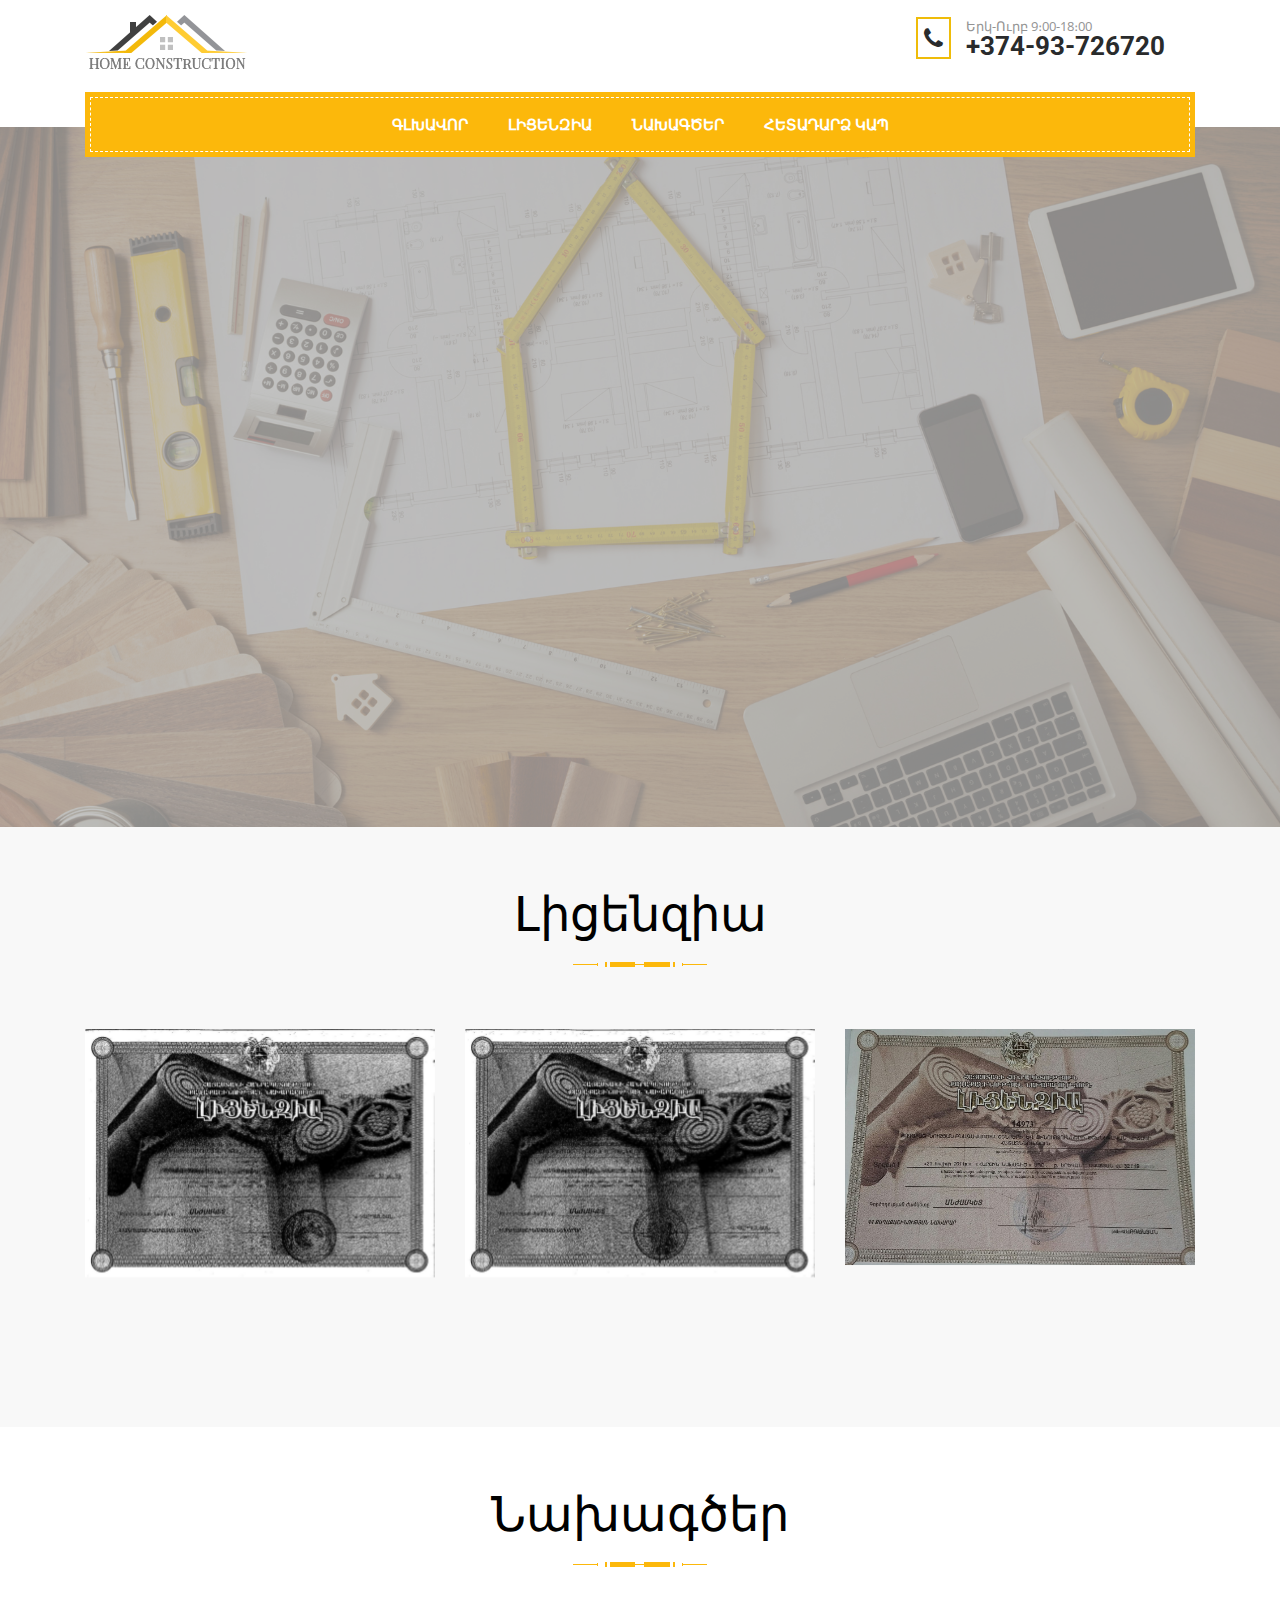
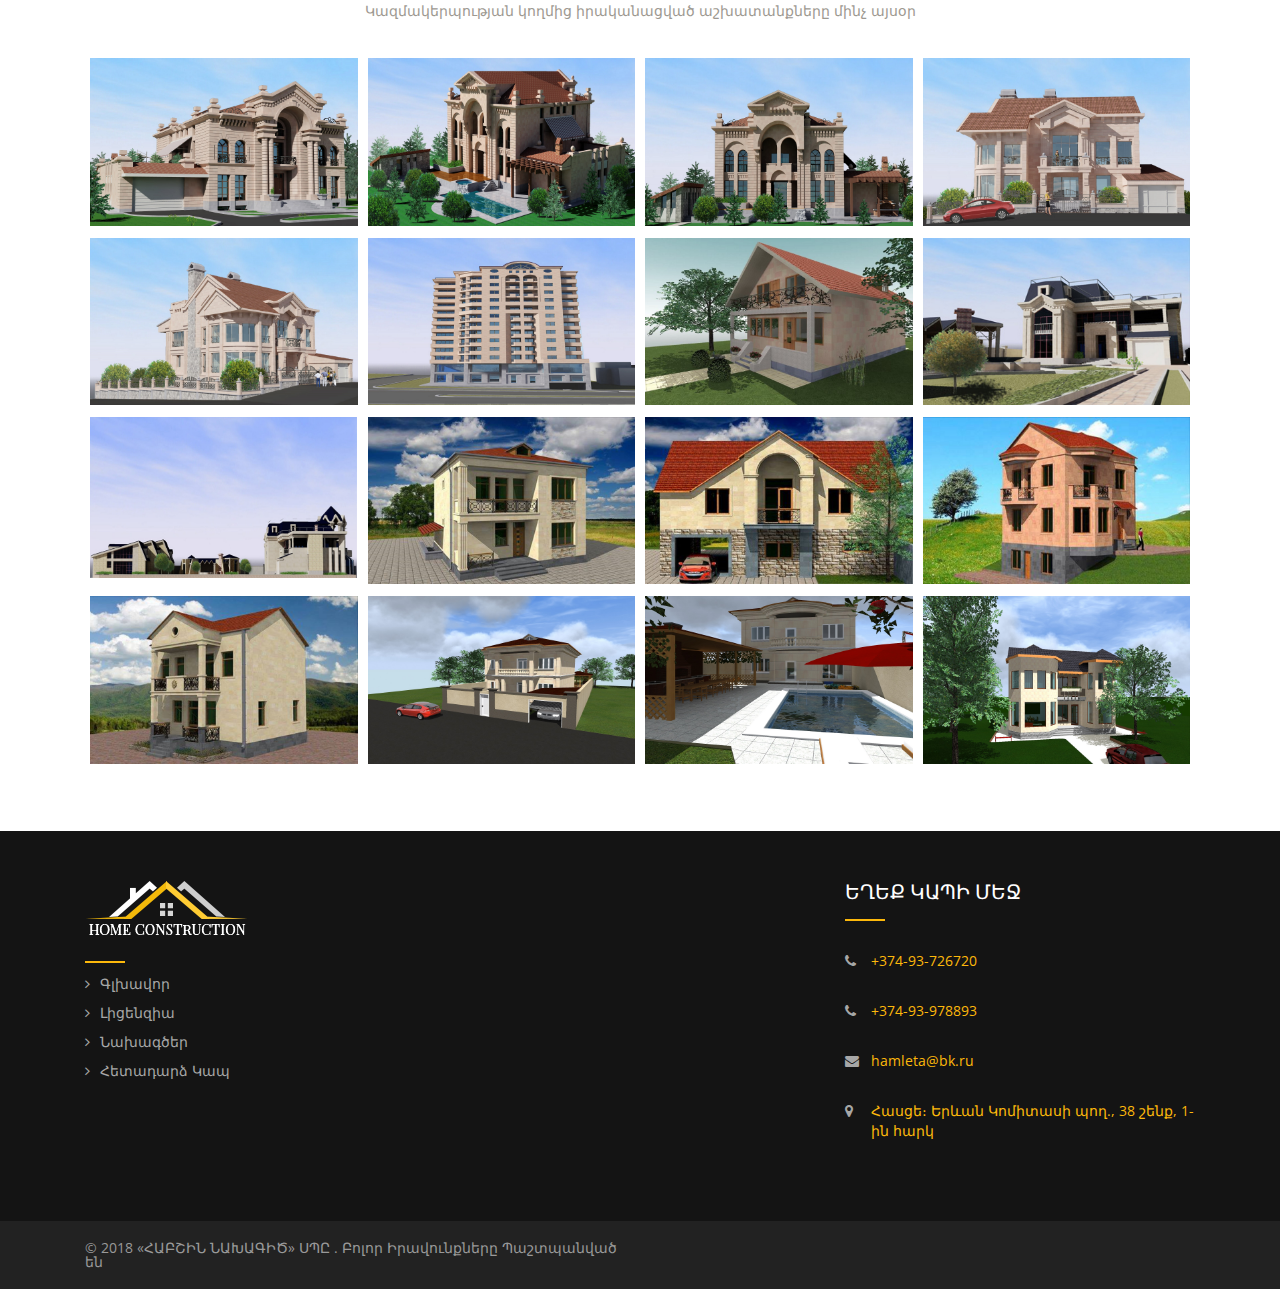
<file: index.html>
<!doctype html>
<html>
<head>
<meta charset="utf-8">
<meta name="viewport" content="width=device-width, initial-scale=1, shrink-to-fit=no">
<title>Home Construction - Responsive HTML Template</title>

<!--Bootstrap-->
<link rel="stylesheet" href="css/bootstrap.min.css">

<!--Awesome Fonts Icons-->
<link rel="stylesheet" href="css/font-awesome.min.css">

<!-- Magnific-popup css -->
<link rel="stylesheet" href="css/magnific-popup.css">

<!-- Rev Slider css -->
<link rel="stylesheet" href="js/revolution-slider/css/settings.css">

<!-- Owl carousel css -->
<link rel="stylesheet" href="css/owl.carousel.css">
<link rel="stylesheet" href="css/owl.theme.css">

<!--Custom Style-->
<link rel="stylesheet" href="css/style.css">
</head>

<body>
<!--Header Start-->
<header>
  <div class="logowraper">
    <div class="container">
      <div class="row">
        <div class="col-md-3"><a href="index.html" class="logo"><img src="images/logo-dark.png" alt="Construction" /></a></div>
        <div class="col-md-9">
          <div class="topcall"> <span>Երկ-Ուրբ 9։00-18։00</span> <strong>+374-93-726720</strong> </div>
        </div>
      </div>
    </div>
  </div>
  
  <!--Nav-->
  <div class="container">
    <nav class="navbar navbar-toggleable-md navbar-light">
      <button class="navbar-toggler" type="button" data-toggle="collapse" data-target="#navbarSupportedContent" aria-controls="navbarSupportedContent" aria-expanded="false" aria-label="Toggle navigation"> <span class="navbar-toggler-icon"></span> </button>
      <div class="collapse navbar-collapse" id="navbarSupportedContent">
        <ul class="navbar-nav mr-auto" style="margin: auto;">
          <li class="nav-item"><a class="nav-link" href="Index.html">Գլխավոր</a></li>
          <li class="nav-item"><a class="nav-link" href="#licenzia">Լիցենզիա</a></li>
          <li class="nav-item"><a class="nav-link" href="#work">Նախագծեր</a></li>
<!--          <li class="nav-item "><a class="nav-link" href="carayutyunner.html">Ծառայություններ</a></li>-->
          <li class="nav-item"><a class="nav-link" href="contact-us.html">Հետադարձ Կապ</a></li>
        </ul>
      </div>
    </nav>
  </div>
</header>
<!--Header End--> 

<!-- Revolution slider start -->
<div class="tp-banner-container" id="slider">
  <div class="tp-banner">
    <ul>
      <li data-slotamount="7" data-transition="fade" data-masterspeed="1000" data-saveperformance="on"> <img alt="" src="images/slider/dummy.png" data-lazyload="images/slider/banner2.jpg">
        <div class="caption lfb large-title tp-resizeme slidertext1" data-x="center" data-y="230" data-speed="600" data-start="1600">ՀԱԲՇԻՆ ՆԱԽԱԳԻԾ</div>
        <br>
        <div class="caption lfb large-title tp-resizeme sliderpara" data-x="center" data-y="300" data-speed="600" data-start="2200">սահմանափակ պատասխանատվությամբ ընկերություն (ՍՊԸ)</div>
        <div class="caption lfb large-title tp-resizeme sliderbtn" data-x="center" data-y="370" data-speed="600" data-start="2800"><a href="#licenzia" class="btn">Շարունակել</a></div>
      </li>
      <li data-slotamount="7" data-transition="fade" data-masterspeed="1000" data-saveperformance="on"> <img alt="" src="images/slider/dummy.png" data-lazyload="images/slider/banner.jpg">
        <div class="caption lfb large-title tp-resizeme slidertext1" data-x="center" data-y="230" data-speed="600" data-start="1000">ՀԱԲՇԻՆ ՆԱԽԱԳԻԾ</div>
        <br>
        <div class="caption lfb large-title tp-resizeme sliderpara" data-x="center" data-y="300" data-speed="600" data-start="1600">սահմանափակ պատասխանատվությամբ ընկերություն (ՍՊԸ)</div>
        <div class="caption lfb large-title tp-resizeme sliderbtn" data-x="center" data-y="350" data-speed="600" data-start="2200"><a href="#licenzia" class="btn">Շարունակել</a></div>
      </li>
    </ul>
  </div>
</div>
<!-- Revolution slider end --> 



<!--Services-->
<section class="section greybg" style="min-height: 600px;" id="licenzia">
  <div class="container">
    <div class="titleTop">
      <h3>Լիցենզիա</h3>
      <div class="seprate"><img src="images/seprator.png" alt="Home Build" /></div>
    </div>
    <ul class="row servicesgrid">
      <li class="col-lg-4 col-sm-12">
        <div class="flip-container" ontouchstart="this.classList.toggle('hover');">
          <div class="flipper">
            <div class="front"> <span class="imgbox"><img src="images/licenzia/1/1.jpg" alt="" /></span> </div>
            <div class="back"> <a href="#." class="viewlink licenzia1"><i class="fa fa-link" aria-hidden="true"></i></a>
              <div class="inner">
                <div class="back-title">Քաղաքաշինական փաստաթղթերի մշակում և փորձաքննություն</div>
                <hr><a href="#">
                <i class="fa fa-search-plus fa-lg licenzia1" style="font-size: 200%; color: #fcb80b"></i>
                </a>
              </div>
            </div>
          </div>
        </div>
      </li>
      <li class="col-lg-4 col-sm-12">
        <div class="flip-container" ontouchstart="this.classList.toggle('hover');">
          <div class="flipper">
            <div class="front"> <span class="imgbox"><img src="images/licenzia/2/1.jpg" alt="" /></span> </div>
            <div class="back"> <a href="#." class="viewlink licenzia2"><i class="fa fa-link" aria-hidden="true"></i></a>
              <div class="inner">
                <div class="back-title">Շինարարության որակի տեխնիկական հսկողություն</div>
                <hr><a href="#">
                <i class="fa fa-search-plus fa-lg licenzia2" style="font-size: 200%; color: #fcb80b"></i>
                </a>
              </div>
            </div>
          </div>
        </div>
      </li>
      <li class="col-lg-4 col-sm-12">
        <div class="flip-container" ontouchstart="this.classList.toggle('hover');">
          <div class="flipper">
            <div class="front"> <span class="imgbox"><img src="images/licenzia/3/1.jpg" alt="" /></span> </div>
            <div class="back"> <a href="#." class="viewlink licenzia3"><i class="fa fa-link" aria-hidden="true"></i></a>
              <div class="inner">
                <div class="back-title">Շենքերի և շինությունների տեխնիկական վիճակի հետազննություն</div>
                <hr><a href="#">
                <i class="fa fa-search-plus fa-lg licenzia3" style="font-size: 200%; color: #fcb80b" id="licenzia3"></i>
                </a>
              </div>
            </div>
          </div>
        </div>
      </li>
    </ul>
  </div>
</section>

<!--Why Choose-->
<!--<section class="section whychoose">-->
<!--  <div class="container">-->
<!--    <div class="titleTop">-->
<!--      <h3>Ինչու Համագործակցել մեզ հետ</h3>-->
<!--      <div class="seprate"><img src="images/seprator.png" alt="Home Build" /></div>-->
<!--    </div>-->
<!--    <ul class="row chooselist">-->
<!--      <li class="col-lg-4 col-sm-6">-->
<!--        <div class="thumb-icon"><i class="fa fa-building" aria-hidden="true"></i></div>-->
<!--        <h3>Safety</h3>-->
<!--        <p>Praesent tempus at neque non hendrerit. In euismod vestibulum sodales. Fusce feugiat dapibus facilisis. Sed interdum mauris sed vulputate.</p>-->
<!--      </li>-->
<!--      <li class="col-lg-4 col-sm-6">-->
<!--        <div class="thumb-icon"><i class="fa fa-briefcase" aria-hidden="true"></i></div>-->
<!--        <h3>Experience</h3>-->
<!--        <p>Praesent tempus at neque non hendrerit. In euismod vestibulum sodales. Fusce feugiat dapibus facilisis. Sed interdum mauris sed vulputate.</p>-->
<!--      </li>-->
<!--      <li class="col-lg-4 col-sm-6">-->
<!--        <div class="thumb-icon"><i class="fa fa-cogs" aria-hidden="true"></i></div>-->
<!--        <h3>Perfessional</h3>-->
<!--        <p>Praesent tempus at neque non hendrerit. In euismod vestibulum sodales. Fusce feugiat dapibus facilisis. Sed interdum mauris sed vulputate.</p>-->
<!--      </li>-->
<!--      <li class="col-lg-4 col-sm-6">-->
<!--        <div class="thumb-icon"><i class="fa fa-users" aria-hidden="true"></i></div>-->
<!--        <h3>Qualified Staff</h3>-->
<!--        <p>Praesent tempus at neque non hendrerit. In euismod vestibulum sodales. Fusce feugiat dapibus facilisis. Sed interdum mauris sed vulputate.</p>-->
<!--      </li>-->
<!--      <li class="col-lg-4 col-sm-6">-->
<!--        <div class="thumb-icon"><i class="fa fa-home" aria-hidden="true"></i></div>-->
<!--        <h3>Quality Work</h3>-->
<!--        <p>Praesent tempus at neque non hendrerit. In euismod vestibulum sodales. Fusce feugiat dapibus facilisis. Sed interdum mauris sed vulputate.</p>-->
<!--      </li>-->
<!--      <li class="col-lg-4 col-sm-6">-->
<!--        <div class="thumb-icon"><i class="fa fa-paper-plane" aria-hidden="true"></i></div>-->
<!--        <h3>Delivery</h3>-->
<!--        <p>Praesent tempus at neque non hendrerit. In euismod vestibulum sodales. Fusce feugiat dapibus facilisis. Sed interdum mauris sed vulputate.</p>-->
<!--      </li>-->
<!--    </ul>-->
<!--  </div>-->
<!--</section>-->

<!-- Gallery Section -->
<section id="work" class="section">
  <div class="container"> 
    <!-- SECTION TITLE -->
    <div class="titleTop">
      <h3>Նախագծեր</h3>
      <div class="titleTop"><img src="images/seprator.png" alt="Home Build" /></div>
      <p>Կազմակերպության կողմից իրականացված աշխատանքները մինչ այսօր</p>
    </div>
    <ul class="portfolio-grid row">
      <li class="col-md-3 col-sm-6"> <a href="images/models/1.jpg" class="image-popup"> 
        <!-- Gallery Thumb -->
        <div>
          <div>
            <div class="front"> <span class="imgbox"><img src="images/models/resized/1.jpg" class="img-responsive" alt="Work"></span> </div>
          </div>
        </div>
        </a> </li>
      <li class="col-md-3 col-sm-6"> <a href="images/models/2.jpg" class="image-popup"> 
        <!-- Gallery Thumb -->
        <div>
          <div>
            <div class="front"> <span class="imgbox"><img src="images/models/resized/2.jpg" class="img-responsive" alt="Work"></span> </div>
          </div>
        </div>
        </a> </li>
      <li class="col-md-3 col-sm-6"> <a href="images/models/3.jpg" class="image-popup"> 
        <!-- Gallery Thumb -->
        <div>
          <div>
            <div class="front"> <span class="imgbox"><img src="images/models/resized/3.jpg" class="img-responsive" alt="Work"></span> </div>
          </div>
        </div>
        </a> </li>
      <li class="col-md-3 col-sm-6"> <a href="images/models/4.jpg" class="image-popup"> 
        <!-- Gallery Thumb -->
        <div>
          <div>
            <div class="front"> <span class="imgbox"><img src="images/models/resized/4.jpg" class="img-responsive" alt="Work"></span> </div>
          </div>
        </div>
        </a> </li>
      <li class="col-md-3 col-sm-6"> <a href="images/models/5.jpg" class="image-popup"> 
        <!-- Gallery Thumb -->
        <div>
          <div>
            <div class="front"> <span class="imgbox"><img src="images/models/resized/5.jpg" class="img-responsive" alt="Work"></span> </div>
          </div>
        </div>
        </a> </li>
      <li class="col-md-3 col-sm-6"> <a href="images/models/6.jpg" class="image-popup"> 
        <!-- Gallery Thumb -->
        <div>
          <div>
            <div class="front"> <span class="imgbox"><img src="images/models/resized/6.jpg" class="img-responsive" alt="Work"></span> </div>
          </div>
        </div>
        </a> </li>
      <li class="col-md-3 col-sm-6"> <a href="images/models/7.jpg" class="image-popup"> 
        <!-- Gallery Thumb -->
        <div>
          <div>
            <div class="front"> <span class="imgbox"><img src="images/models/resized/7.jpg" class="img-responsive" alt="Work"></span> </div>
          </div>
        </div>
        </a> </li>
      <li class="col-md-3 col-sm-6"> <a href="images/models/8.jpg" class="image-popup"> 
        <!-- Gallery Thumb -->
        <div>
          <div>
            <div class="front"> <span class="imgbox"><img src="images/models/resized/8.jpg" class="img-responsive" alt="Work"></span> </div>
          </div>
        </div>
        </a> </li>
        <li class="col-md-3 col-sm-6"> <a href="images/models/9.jpg" class="image-popup"> 
        <!-- Gallery Thumb -->
        <div>
          <div>
            <div class="front"> <span class="imgbox"><img src="images/models/resized/9.jpg" class="img-responsive" alt="Work"></span> </div>
          </div>
        </div>
        </a> </li>
        <li class="col-md-3 col-sm-6"> <a href="images/models/10.jpg" class="image-popup"> 
        <!-- Gallery Thumb -->
        <div>
          <div>
            <div class="front"> <span class="imgbox"><img src="images/models/resized/10.jpg" class="img-responsive" alt="Work"></span> </div>
          </div>
        </div>
        </a> </li>
        <li class="col-md-3 col-sm-6"> <a href="images/models/11.jpg" class="image-popup"> 
        <!-- Gallery Thumb -->
        <div>
          <div>
            <div class="front"> <span class="imgbox"><img src="images/models/resized/11.jpg" class="img-responsive" alt="Work"></span> </div>
          </div>
        </div>
        </a> </li>
        <li class="col-md-3 col-sm-6"> <a href="images/models/12.jpg" class="image-popup"> 
        <!-- Gallery Thumb -->
        <div>
          <div>
            <div class="front"> <span class="imgbox"><img src="images/models/resized/12.jpg" class="img-responsive" alt="Work"></span> </div>
          </div>
        </div>
        </a> </li>
        <li class="col-md-3 col-sm-6"> <a href="images/models/13.jpg" class="image-popup"> 
        <!-- Gallery Thumb -->
        <div>
          <div>
            <div class="front"> <span class="imgbox"><img src="images/models/resized/13.jpg" class="img-responsive" alt="Work"></span> </div>
          </div>
        </div>
        </a> </li>
        <li class="col-md-3 col-sm-6"> <a href="images/models/14.jpg" class="image-popup"> 
        <!-- Gallery Thumb -->
        <div>
          <div>
            <div class="front"> <span class="imgbox"><img src="images/models/resized/14.jpg" class="img-responsive" alt="Work"></span> </div>
          </div>
        </div>
        </a> </li>
        <li class="col-md-3 col-sm-6"> <a href="images/models/15.jpg" class="image-popup"> 
        <!-- Gallery Thumb -->
        <div>
          <div>
            <div class="front"> <span class="imgbox"><img src="images/models/resized/15.jpg" class="img-responsive" alt="Work"></span> </div>
          </div>
        </div>
        </a> </li>
        <li class="col-md-3 col-sm-6"> <a href="images/models/16.jpg" class="image-popup"> 
        <!-- Gallery Thumb -->
        <div>
          <div>
            <div class="front"> <span class="imgbox"><img src="images/models/resized/16.jpg" class="img-responsive" alt="Work"></span> </div>
          </div>
        </div>
        </a> </li>
    </ul>
  </div>
</section>



<!--Testimonials-->
<!--<section class="testimonials">-->
<!--  <div class="container">-->
<!--    <div class="titleTop">-->
<!--      <h3>ԹԻՄ</h3>-->
<!--      <div class="seprate"><img src="images/seprator.png" alt="Home Build" /></div>-->
<!--    </div>-->
<!--    <ul class="testimonialsList owl-carousel">-->
<!--      <li class="item">-->
<!--        <div class="testinner">-->
<!--          <div class="userimg"><img src="images/client-img1.jpg" alt="" /></div>-->
<!--          <div class="clientname">Adam Stone <span>/ CEO at Google INC</span></div>-->
<!--          <p>Sed elit quam, iaculis sed semper sit amet udin vitae nibh. at magna akal semperFusce commodo molestie luctus.Lorem ipsum Dolor tusima olatiup. Sed elit quam, iaculis sed semper sit amet udin</p>-->
<!--        </div>-->
<!--      </li>-->
<!--      <li class="item">-->
<!--        <div class="testinner">-->
<!--          <div class="userimg"><img src="images/client-img1.jpg" alt="" /></div>-->
<!--          <div class="clientname">Adam Stone <span>/ CEO at Google INC</span></div>-->
<!--          <p>Sed elit quam, iaculis sed semper sit amet udin vitae nibh. at magna akal semperFusce commodo molestie luctus.Lorem ipsum Dolor tusima olatiup. Sed elit quam, iaculis sed semper sit amet udin</p>-->
<!--        </div>-->
<!--      </li><li class="item">-->
<!--        <div class="testinner">-->
<!--          <div class="userimg"><img src="images/client-img1.jpg" alt="" /></div>-->
<!--          <div class="clientname">Adam Stone <span>/ CEO at Google INC</span></div>-->
<!--          <p>Sed elit quam, iaculis sed semper sit amet udin vitae nibh. at magna akal semperFusce commodo molestie luctus.Lorem ipsum Dolor tusima olatiup. Sed elit quam, iaculis sed semper sit amet udin</p>-->
<!--        </div>-->
<!--      </li>-->
<!--      <li class="item">-->
<!--        <div class="testinner">-->
<!--          <div class="userimg"><img src="images/client-img2.jpg" alt="" /></div>-->
<!--          <div class="clientname">Adam Stone <span>/ CEO at Google INC</span></div>-->
<!--          <p>Sed elit quam, iaculis sed semper sit amet udin vitae nibh. at magna akal semperFusce commodo molestie luctus.Lorem ipsum Dolor tusima olatiup. Sed elit quam, iaculis sed semper sit amet udin</p>-->
<!--        </div>-->
<!--      </li>-->
<!--    </ul>-->
<!--  </div>-->
<!--</section>-->

<!--Footer-->
<div class="site-footer"> 
  <!-- Footer Top start -->
  <div class="footer-top-area">
    <div class="container">
      <div class="row">
        <div class="col-xs-12 col-sm-6 col-md-8">
          <div class="footer-lwf footer-menu">
            <h3 class="footer-logo"><img src="images/logo.png" alt="LawFirm"></h3>
            <br>
            <ul>
              <li><a href="index.html">Գլխավոր</a></li>
<!--              <li><a href="about-us.html">Ծառայություններ</a></li>-->
              <li><a href="#licenzia">Լիցենզիա</a></li>
              <li><a href="#work">Նախագծեր</a></li>
              <li><a href="contact-us.html">Հետադարձ Կապ</a></li>
            </ul>
          </div>
        </div>
        <div class="col-xs-12 col-sm-6 col-md-4">
          <div class="footer-lwf footer-menu">
            <h3 class="footer-lwf-title">Եղեք Կապի Մեջ</h3>
            <ul class="footer-contact">
              <li><i class="fa fa-phone"></i> +374-93-726720</li>
              <li><i class="fa fa-phone"></i> +374-93-978893</li>
              <li><i class="fa fa-envelope"></i> hamleta@bk.ru</li>
              <li><i class="fa fa-map-marker"></i> Հասցե։ Երևան Կոմիտասի պող., 38 շենք, 1-ին հարկ</li>
            </ul>
          </div>
        </div>
      </div>
    </div>
  </div>
  <!-- footer top end --> 
  
  <!-- copyright start -->
  <div class="footer-bottom-area">
    <div class="container">
      <div class="row">
        <div class="col-md-6">&copy; 2018 <span>«ՀԱԲՇԻՆ ՆԱԽԱԳԻԾ» ՍՊԸ </span>.  Բոլոր Իրավունքները Պաշտպանված են</div>
<!--        <div class="col-md-6 text-right">Design &amp; Development By: <a href="https://www.facebook.com/profile.php?id=100002589261496" target="_blank">Narek Malkhasyan</a></div>-->
      </div>
    </div>
  </div>
  <!-- copyright end --> 
</div>

<!--Jquery--> 
<script src="js/jquery-3.2.1.js"></script> 

<!--Popper--> 
<script src="js/popper.min.js"></script> 

<!--Bootstrap--> 
<script src="js/bootstrap.min.js"></script> 
<script src="js/owl.carousel.js"></script> 

<!-- Popup --> 
<script src="js/jquery.magnific-popup.min.js"></script> 
<script src="js/magnific-popup-options.js"></script> 

<!-- Revolution Slider --> 
<script type="text/javascript" src="js/revolution-slider/js/jquery.themepunch.tools.min.js"></script> 
<script type="text/javascript" src="js/revolution-slider/js/jquery.themepunch.revolution.min.js"></script> 

<!-- Fancy Box --> 
<script src="js/jquery.fancybox.min.js"></script> 

<!--Custom JS--> 
<script src="js/custom.js"></script>
</body>
</html>
</file>
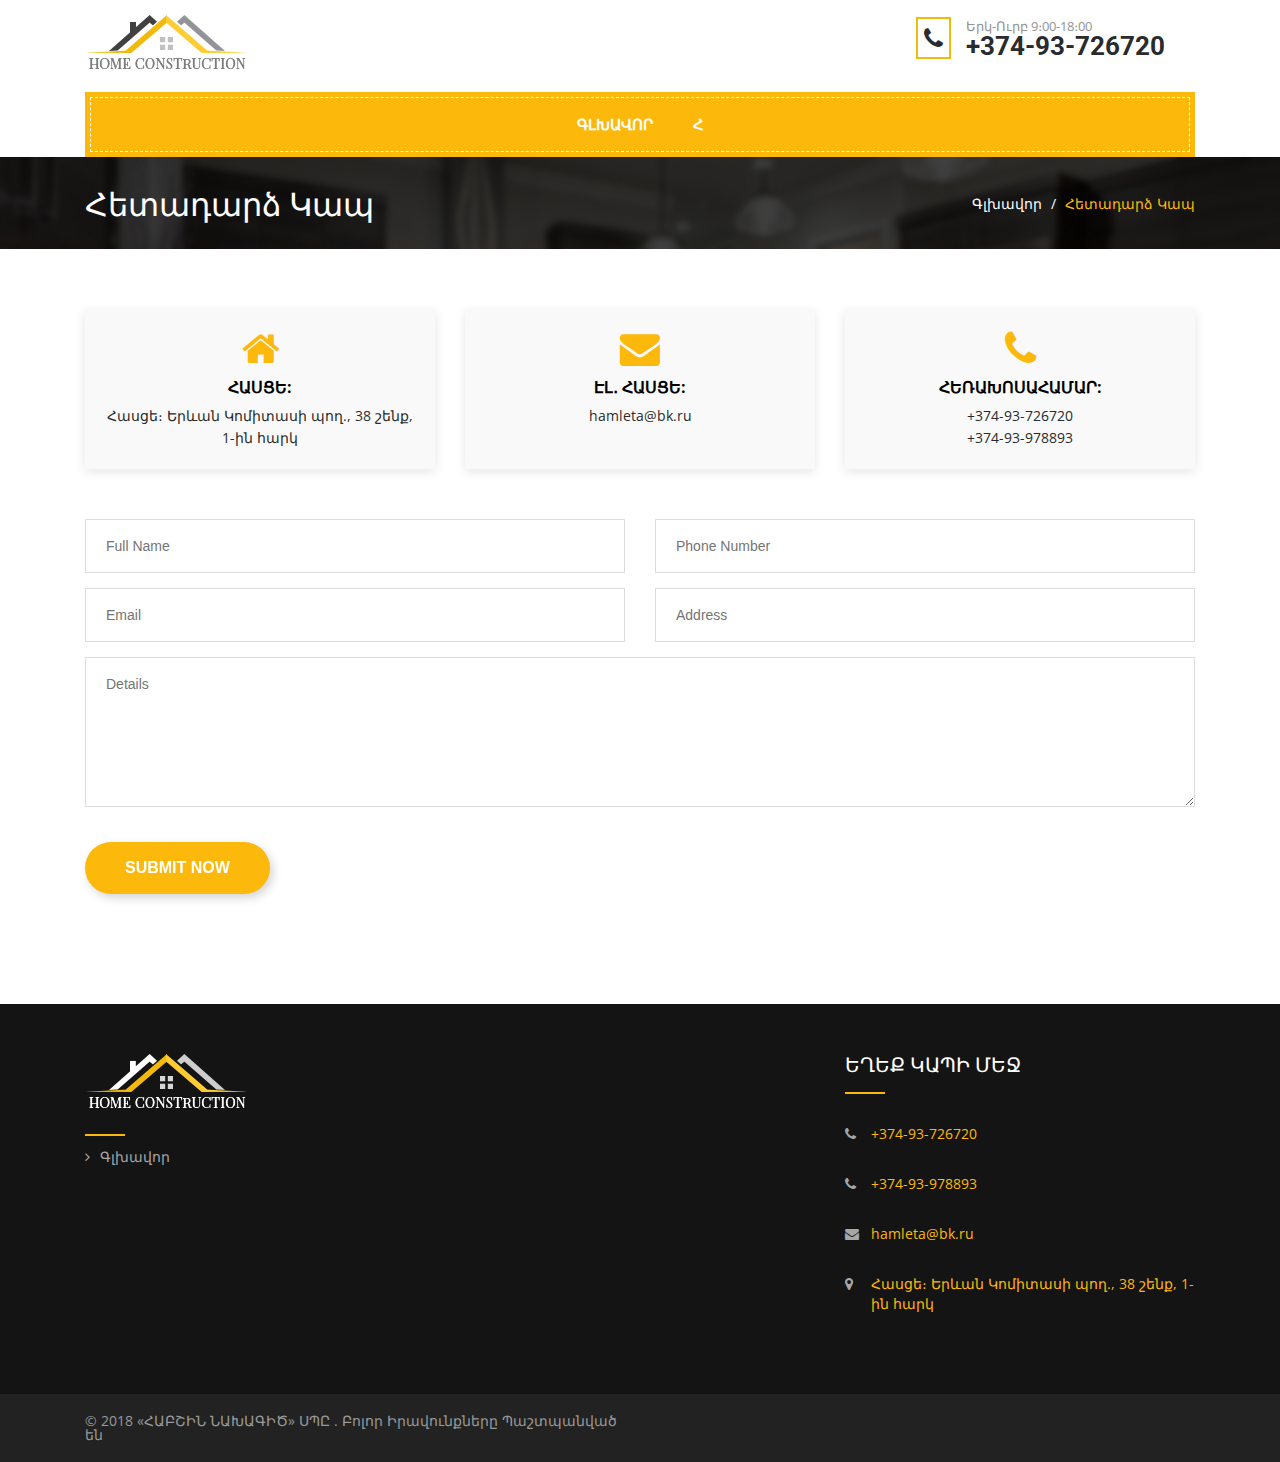
<file: carayutyunner.html>
<!doctype html>
<html>
<head>
<meta charset="utf-8">
<meta name="viewport" content="width=device-width, initial-scale=1, shrink-to-fit=no">
<title>Հետադարձ Կապ</title>

<!--Bootstrap-->
<link rel="stylesheet" href="css/bootstrap.min.css">

<!--Awesome Fonts Icons-->
<link rel="stylesheet" href="css/font-awesome.min.css">

<!-- Magnific-popup css -->
<link rel="stylesheet" href="css/magnific-popup.css">

<!-- Rev Slider css -->
<link rel="stylesheet" href="js/revolution-slider/css/settings.css">

<!-- Owl carousel css -->
<link rel="stylesheet" href="css/owl.carousel.css">
<link rel="stylesheet" href="css/owl.theme.css">

<!--Custom Style-->
<link rel="stylesheet" href="css/style.css">
</head>

<body>
<!--Header Start-->
<header>
  <div class="logowraper">
    <div class="container">
      <div class="row">
        <div class="col-md-3"><a href="index.html" class="logo"><img src="images/logo-dark.png" alt="Construction" /></a></div>
        <div class="col-md-9">
           <div class="topcall"> <span>Երկ-Ուրբ 9։00-18։00</span> <strong>+374-93-726720</strong> </div>
        </div>
      </div>
    </div>
  </div>
  
  <!--Nav-->
  <div class="container">
    <nav class="navbar navbar-toggleable-md navbar-light">
      <button class="navbar-toggler" type="button" data-toggle="collapse" data-target="#navbarSupportedContent" aria-controls="navbarSupportedContent" aria-expanded="false" aria-label="Toggle navigation"> <span class="navbar-toggler-icon"></span> </button>
      <div class="collapse navbar-collapse" id="navbarSupportedContent">
         <ul class="navbar-nav mr-auto" style="margin: auto;">
          <li class="nav-item"><a class="nav-link" href="Index.html">Գլխավոր</a></li>
          <li class="nav-item"><a class="nav-link" href="contact-us.html">Հ</a></li>
        </ul>
      </div>
    </nav>
  </div>
</header>
<!--Header End--> 

<!--Page Title Start-->
<div class="pageTitle">
  <div class="container">
    <div class="row">
      <div class="col-md-6 col-sm-6">
        <h1 class="page-heading">Հետադարձ Կապ</h1>
      </div>
      <div class="col-md-6 col-sm-6">
        <div class="breadCrumb"><a href="Index.html">Գլխավոր</a> / <span>Հետադարձ Կապ</span></div>
      </div>
    </div>
  </div>
</div>
<section class="section innercms">
  <div class="container">
    <div class="contact-wrap"> 
      
      <!-- Contact Info -->
      
      <div class="contact-now row">
        <div class="col-md-4 column">
          <div class="contact"> <span><i class="fa fa-home"></i></span>
            <div class="information"> <strong>Հասցե:</strong>
              <p>Հասցե։ Երևան Կոմիտասի պող., 38 շենք, 1-ին հարկ</p>
            </div>
          </div>
        </div>
        <!-- Contact Info -->
        <div class="col-md-4 column">
          <div class="contact"> <span><i class="fa fa-envelope"></i></span>
            <div class="information"> <strong>Էլ․ հասցե:</strong>
              <p>hamleta@bk.ru</p>
            </div>
          </div>
        </div>
        <!-- Contact Info -->
        <div class="col-md-4 column">
          <div class="contact"> <span><i class="fa fa-phone"></i></span>
            <div class="information"> <strong>հեռախոսահամար:</strong>
              <p>+374-93-726720</p>
              <p>+374-93-978893</p>
            </div>
          </div>
        </div>
        <!-- Contact Info --> 
      </div>
      
      <!-- Contact form -->
      <div class="column">
        <div class="contact-form">
          <div id="message"></div>
          <form method="post" action="" name="contactform" id="contactform">
            <div class="row">
              <div class="col-md-6">
                <input name="name" type="text" id="name" placeholder="Full Name">
              </div>
              <div class="col-md-6">
                <input type="text" name="phone" placeholder="Phone Number">
              </div>
              <div class="col-md-6">
                <input name="email" type="text" id="email" placeholder="Email">
              </div>
              <div class="col-md-6">
                <input name="email" type="text" id="email" placeholder="Address">
              </div>
              <div class="col-md-12">
                <textarea rows="4" name="comments" id="comments" placeholder="Details"></textarea>
              </div>
              <div class="col-md-12">
                <button title="" class="sitebtn" type="submit" id="submit">Submit Now</button>
              </div>
            </div>
          </form>
        </div>
      </div>
    </div>
  </div>
</section>

<!--Footer-->
<div class="site-footer"> 
  <!-- Footer Top start -->
  <div class="footer-top-area">
    <div class="container">
      <div class="row">
        <div class="col-xs-12 col-sm-6 col-md-8">
          <div class="footer-lwf footer-menu">
            <h3 class="footer-logo"><img src="images/logo.png" alt="LawFirm"></h3>
            <br>
            <ul>
              <li><a href="index.html">Գլխավոր</a></li>
<!--              <li><a href="carayutyunner.html">Ծառայություններ</a></li>-->
            </ul>
          </div>
        </div>
        <div class="col-xs-12 col-sm-6 col-md-4">
          <div class="footer-lwf footer-menu">
            <h3 class="footer-lwf-title">Եղեք Կապի Մեջ</h3>
            <ul class="footer-contact">
              <li><i class="fa fa-phone"></i> +374-93-726720</li>
              <li><i class="fa fa-phone"></i> +374-93-978893</li>
              <li><i class="fa fa-envelope"></i> hamleta@bk.ru</li>
              <li><i class="fa fa-map-marker"></i> Հասցե։ Երևան Կոմիտասի պող., 38 շենք, 1-ին հարկ</li>
            </ul>
          </div>
        </div>
      </div>
    </div>
  </div>
  <!-- footer top end --> 
  
  <!-- copyright start -->
    <div class="footer-bottom-area">
	    <div class="container">
	      <div class="row">
	        <div class="col-md-6">&copy; 2018 <span>«ՀԱԲՇԻՆ ՆԱԽԱԳԻԾ» ՍՊԸ </span>.  Բոլոր Իրավունքները Պաշտպանված են</div>
<!--	        <div class="col-md-6 text-right">Design &amp; Development By: <a href="https://www.facebook.com/profile.php?id=100002589261496" target="_blank">Narek Malkhasyan</a></div>-->
	      </div>
	    </div>
  </div>
  <!-- copyright end --> 
</div>

<!--Jquery--> 
<script src="js/jquery-3.2.1.js"></script> 

<!--Popper--> 
<script src="js/popper.min.js"></script> 

<!--Bootstrap--> 
<script src="js/bootstrap.min.js"></script> 
<script src="js/owl.carousel.js"></script> 

<!-- Popup --> 
<script src="js/jquery.magnific-popup.min.js"></script> 
<script src="js/magnific-popup-options.js"></script> 

<!-- Revolution Slider --> 
<script type="text/javascript" src="js/revolution-slider/js/jquery.themepunch.tools.min.js"></script> 
<script type="text/javascript" src="js/revolution-slider/js/jquery.themepunch.revolution.min.js"></script> 

<!-- Fancy Box --> 
<script src="js/jquery.fancybox.min.js"></script> 

<!--Custom JS--> 
<script src="js/custom.js"></script>
</body>
</html>
</file>
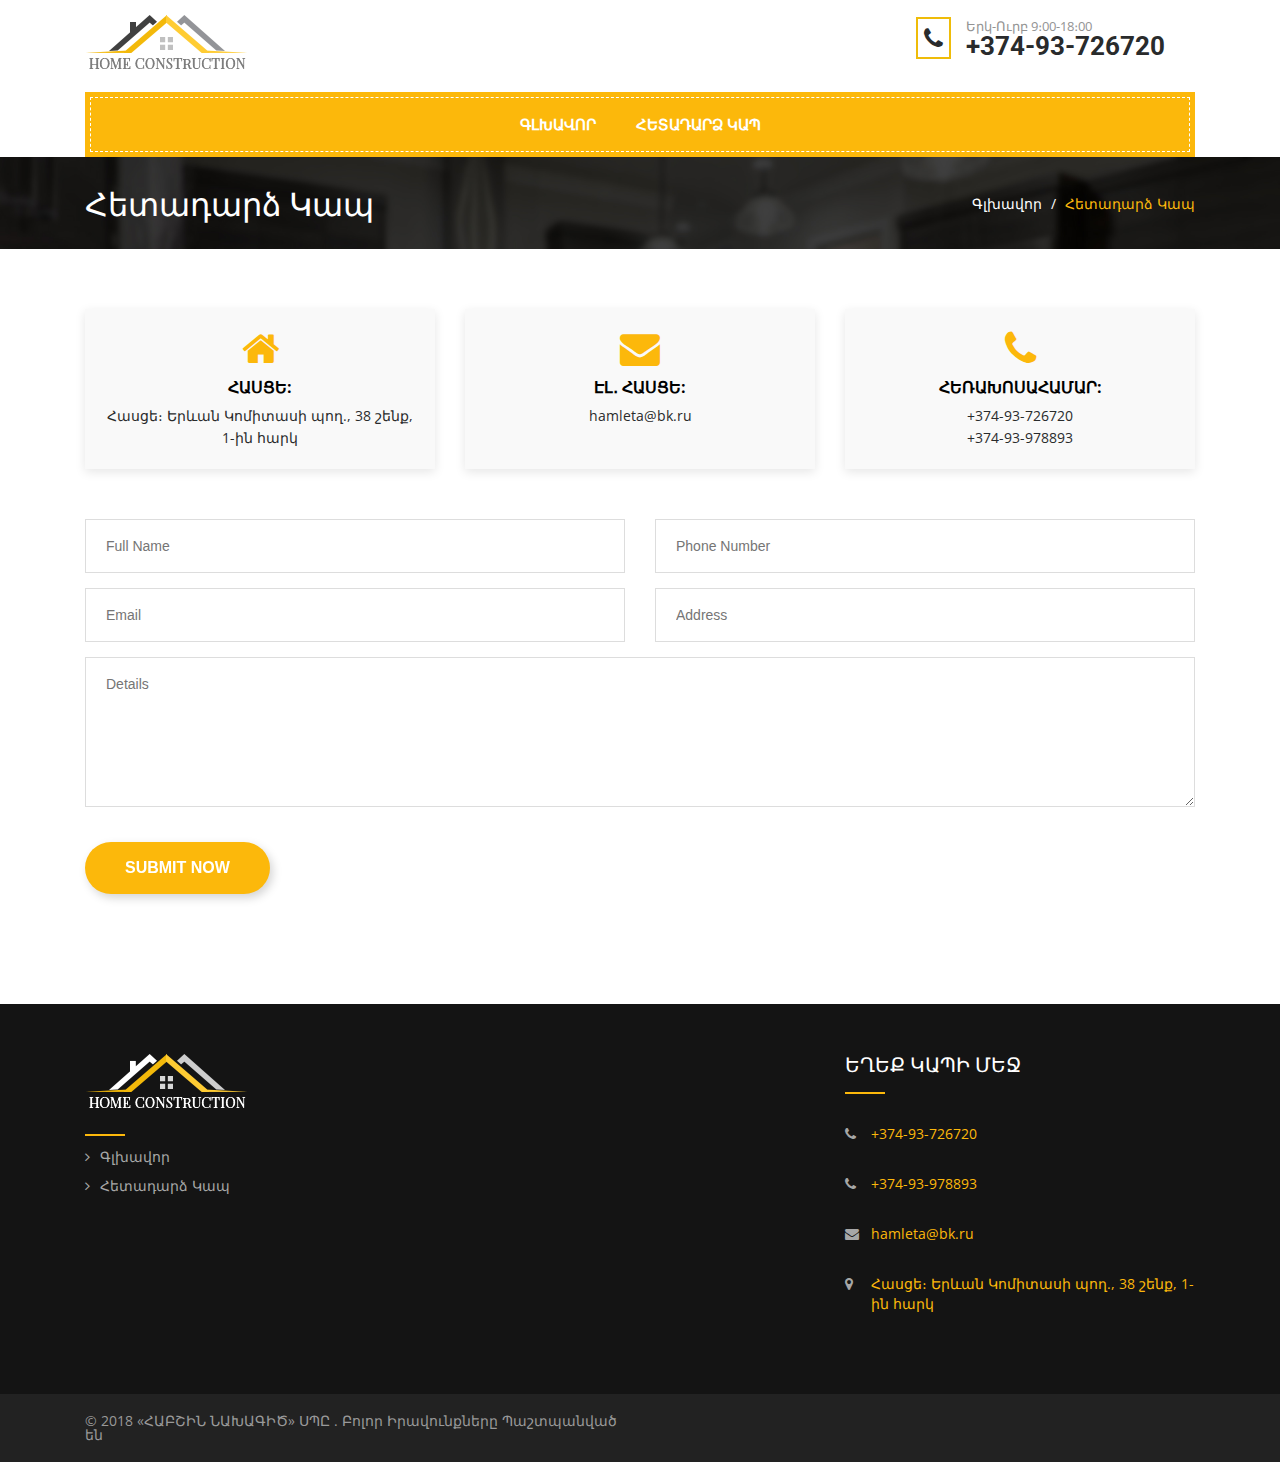
<file: contact-us.html>
<!doctype html>
<html>
<head>
<meta charset="utf-8">
<meta name="viewport" content="width=device-width, initial-scale=1, shrink-to-fit=no">
<title>Հետադարձ Կապ</title>

<!--Bootstrap-->
<link rel="stylesheet" href="css/bootstrap.min.css">

<!--Awesome Fonts Icons-->
<link rel="stylesheet" href="css/font-awesome.min.css">

<!-- Magnific-popup css -->
<link rel="stylesheet" href="css/magnific-popup.css">

<!-- Rev Slider css -->
<link rel="stylesheet" href="js/revolution-slider/css/settings.css">

<!-- Owl carousel css -->
<link rel="stylesheet" href="css/owl.carousel.css">
<link rel="stylesheet" href="css/owl.theme.css">

<!--Custom Style-->
<link rel="stylesheet" href="css/style.css">
</head>

<body>
<!--Header Start-->
<header>
  <div class="logowraper">
    <div class="container">
      <div class="row">
        <div class="col-md-3"><a href="index.html" class="logo"><img src="images/logo-dark.png" alt="Construction" /></a></div>
        <div class="col-md-9">
           <div class="topcall"> <span>Երկ-Ուրբ 9։00-18։00</span> <strong>+374-93-726720</strong> </div>
        </div>
      </div>
    </div>
  </div>
  
  <!--Nav-->
  <div class="container">
    <nav class="navbar navbar-toggleable-md navbar-light">
      <button class="navbar-toggler" type="button" data-toggle="collapse" data-target="#navbarSupportedContent" aria-controls="navbarSupportedContent" aria-expanded="false" aria-label="Toggle navigation"> <span class="navbar-toggler-icon"></span> </button>
      <div class="collapse navbar-collapse" id="navbarSupportedContent">
         <ul class="navbar-nav mr-auto" style="margin: auto;">
          <li class="nav-item"><a class="nav-link" href="Index.html">Գլխավոր</a></li>
          <li class="nav-item"><a class="nav-link" href="contact-us.html">Հետադարձ Կապ</a></li>
        </ul>
      </div>
    </nav>
  </div>
</header>
<!--Header End--> 

<!--Page Title Start-->
<div class="pageTitle">
  <div class="container">
    <div class="row">
      <div class="col-md-6 col-sm-6">
        <h1 class="page-heading">Հետադարձ Կապ</h1>
      </div>
      <div class="col-md-6 col-sm-6">
        <div class="breadCrumb"><a href="Index.html">Գլխավոր</a> / <span>Հետադարձ Կապ</span></div>
      </div>
    </div>
  </div>
</div>
<section class="section innercms">
  <div class="container">
    <div class="contact-wrap"> 
      
      <!-- Contact Info -->
      
      <div class="contact-now row">
        <div class="col-md-4 column">
          <div class="contact"> <span><i class="fa fa-home"></i></span>
            <div class="information"> <strong>Հասցե:</strong>
              <p>Հասցե։ Երևան Կոմիտասի պող., 38 շենք, 1-ին հարկ</p>
            </div>
          </div>
        </div>
        <!-- Contact Info -->
        <div class="col-md-4 column">
          <div class="contact"> <span><i class="fa fa-envelope"></i></span>
            <div class="information"> <strong>Էլ․ հասցե:</strong>
              <p>hamleta@bk.ru</p>
            </div>
          </div>
        </div>
        <!-- Contact Info -->
        <div class="col-md-4 column">
          <div class="contact"> <span><i class="fa fa-phone"></i></span>
            <div class="information"> <strong>հեռախոսահամար:</strong>
              <p>+374-93-726720</p>
              <p>+374-93-978893</p>
            </div>
          </div>
        </div>
        <!-- Contact Info --> 
      </div>
      
      <!-- Contact form -->
      <div class="column">
        <div class="contact-form">
          <div id="message"></div>
          <form method="post" action="" name="contactform" id="contactform">
            <div class="row">
              <div class="col-md-6">
                <input name="name" type="text" id="name" placeholder="Full Name">
              </div>
              <div class="col-md-6">
                <input type="text" name="phone" placeholder="Phone Number">
              </div>
              <div class="col-md-6">
                <input name="email" type="text" id="email" placeholder="Email">
              </div>
              <div class="col-md-6">
                <input name="email" type="text" id="email" placeholder="Address">
              </div>
              <div class="col-md-12">
                <textarea rows="4" name="comments" id="comments" placeholder="Details"></textarea>
              </div>
              <div class="col-md-12">
                <button title="" class="sitebtn" type="submit" id="submit">Submit Now</button>
              </div>
            </div>
          </form>
        </div>
      </div>
    </div>
  </div>
</section>

<!--Footer-->
<div class="site-footer"> 
  <!-- Footer Top start -->
  <div class="footer-top-area">
    <div class="container">
      <div class="row">
        <div class="col-xs-12 col-sm-6 col-md-8">
          <div class="footer-lwf footer-menu">
            <h3 class="footer-logo"><img src="images/logo.png" alt="LawFirm"></h3>
            <br>
            <ul>
              <li><a href="index.html">Գլխավոր</a></li>
              <li><a href="contact-us.html">Հետադարձ Կապ</a></li>
            </ul>
          </div>
        </div>
        <div class="col-xs-12 col-sm-6 col-md-4">
          <div class="footer-lwf footer-menu">
            <h3 class="footer-lwf-title">Եղեք Կապի Մեջ</h3>
            <ul class="footer-contact">
              <li><i class="fa fa-phone"></i> +374-93-726720</li>
              <li><i class="fa fa-phone"></i> +374-93-978893</li>
              <li><i class="fa fa-envelope"></i> hamleta@bk.ru</li>
              <li><i class="fa fa-map-marker"></i> Հասցե։ Երևան Կոմիտասի պող., 38 շենք, 1-ին հարկ</li>
            </ul>
          </div>
        </div>
      </div>
    </div>
  </div>
  <!-- footer top end --> 
  
  <!-- copyright start -->
    <div class="footer-bottom-area">
    <div class="container">
      <div class="row">
        <div class="col-md-6">&copy; 2018 <span>«ՀԱԲՇԻՆ ՆԱԽԱԳԻԾ» ՍՊԸ </span>.  Բոլոր Իրավունքները Պաշտպանված են</div>
<!--        <div class="col-md-6 text-right">Design &amp; Development By: <a href="https://www.facebook.com/profile.php?id=100002589261496" target="_blank">Narek Malkhasyan</a></div>-->
      </div>
    </div>
  </div>
  <!-- copyright end --> 
</div>

<!--Jquery--> 
<script src="js/jquery-3.2.1.js"></script> 

<!--Popper--> 
<script src="js/popper.min.js"></script> 

<!--Bootstrap--> 
<script src="js/bootstrap.min.js"></script> 
<script src="js/owl.carousel.js"></script> 

<!-- Popup --> 
<script src="js/jquery.magnific-popup.min.js"></script> 
<script src="js/magnific-popup-options.js"></script> 

<!-- Revolution Slider --> 
<script type="text/javascript" src="js/revolution-slider/js/jquery.themepunch.tools.min.js"></script> 
<script type="text/javascript" src="js/revolution-slider/js/jquery.themepunch.revolution.min.js"></script> 

<!-- Fancy Box --> 
<script src="js/jquery.fancybox.min.js"></script> 

<!--Custom JS--> 
<script src="js/custom.js"></script>
</body>
</html>
</file>
<file: js/revolution-slider/css/settings.css>
/*-----------------------------------------------------------------------------

	-	Revolution Slider 4.1 Captions -

		Screen Stylesheet

version:   	1.4.5
date:      	27/11/13
author:		themepunch
email:     	info@themepunch.com
website:   	http://www.themepunch.com
-----------------------------------------------------------------------------*/



/*************************
	-	CAPTIONS	-
**************************/

.tp-static-layers	{	position:absolute; z-index:505; top:0px;left:0px}

.tp-hide-revslider,.tp-caption.tp-hidden-caption	{	visibility:hidden !important; display:none !important}


.tp-caption { z-index:1; white-space:nowrap}

.tp-caption-demo .tp-caption	{	position:relative !important; display:inline-block; margin-bottom:10px; margin-right:20px !important}


.tp-caption.whitedivider3px {

	color: #000000;
	text-shadow: none;
	background-color: rgb(255, 255, 255);
	background-color: rgba(255, 255, 255, 1);
	text-decoration: none;
	min-width: 408px;
	min-height: 3px;
	background-position: initial initial;
	background-repeat: initial initial;
	border-width: 0px;
	border-color: #000000;
	border-style: none;
}


.tp-caption.finewide_large_white {
color:#ffffff;
text-shadow:none;
font-size:60px;
line-height:60px;
font-weight:300;
font-family:"Open Sans", sans-serif;
background-color:transparent;
text-decoration:none;
text-transform:uppercase;
letter-spacing:8px;
border-width:0px;
border-color:rgb(0, 0, 0);
border-style:none;
}

.tp-caption.whitedivider3px {
color:#000000;
text-shadow:none;
background-color:rgb(255, 255, 255);
background-color:rgba(255, 255, 255, 1);
text-decoration:none;
font-size:0px;
line-height:0;
min-width:468px;
min-height:3px;
border-width:0px;
border-color:rgb(0, 0, 0);
border-style:none;
}

.tp-caption.finewide_medium_white {
color:#ffffff;
text-shadow:none;
font-size:37px;
line-height:37px;
font-weight:300;
font-family:"Open Sans", sans-serif;
background-color:transparent;
text-decoration:none;
text-transform:uppercase;
letter-spacing:5px;
border-width:0px;
border-color:rgb(0, 0, 0);
border-style:none;
}

.tp-caption.boldwide_small_white {
font-size:25px;
line-height:25px;
font-weight:800;
font-family:"Open Sans", sans-serif;
color:rgb(255, 255, 255);
text-decoration:none;
background-color:transparent;
text-shadow:none;
text-transform:uppercase;
letter-spacing:5px;
border-width:0px;
border-color:rgb(0, 0, 0);
border-style:none;
}

.tp-caption.whitedivider3px_vertical {
color:#000000;
text-shadow:none;
background-color:rgb(255, 255, 255);
background-color:rgba(255, 255, 255, 1);
text-decoration:none;
font-size:0px;
line-height:0;
min-width:3px;
min-height:130px;
border-width:0px;
border-color:rgb(0, 0, 0);
border-style:none;
}

.tp-caption.finewide_small_white {
color:#ffffff;
text-shadow:none;
font-size:25px;
line-height:25px;
font-weight:300;
font-family:"Open Sans", sans-serif;
background-color:transparent;
text-decoration:none;
text-transform:uppercase;
letter-spacing:5px;
border-width:0px;
border-color:rgb(0, 0, 0);
border-style:none;
}

.tp-caption.finewide_verysmall_white_mw {
font-size:13px;
line-height:25px;
font-weight:400;
font-family:"Open Sans", sans-serif;
color:#ffffff;
text-decoration:none;
background-color:transparent;
text-shadow:none;
text-transform:uppercase;
letter-spacing:5px;
max-width:470px;
white-space:normal !important;
border-width:0px;
border-color:rgb(0, 0, 0);
border-style:none;
}

.tp-caption.lightgrey_divider {
text-decoration:none;
background-color:rgb(235, 235, 235);
background-color:rgba(235, 235, 235, 1);
width:370px;
height:3px;
background-position:initial initial;
background-repeat:initial initial;
border-width:0px;
border-color:rgb(34, 34, 34);
border-style:none;
}

.tp-caption.finewide_large_white {
color: #FFF;
text-shadow: none;
font-size: 60px;
line-height: 60px;
font-weight: 300;
font-family: "Open Sans", sans-serif;
background-color: rgba(0, 0, 0, 0);
text-decoration: none;
text-transform: uppercase;
letter-spacing: 8px;
border-width: 0px;
border-color: #000;
border-style: none;
}

.tp-caption.finewide_medium_white {
color: #FFF;
text-shadow: none;
font-size: 34px;
line-height: 34px;
font-weight: 300;
font-family: "Open Sans", sans-serif;
background-color: rgba(0, 0, 0, 0);
text-decoration: none;
text-transform: uppercase;
letter-spacing: 5px;
border-width: 0px;
border-color: #000;
border-style: none;
}

.tp-caption.huge_red {
position:absolute;
color:rgb(223,75,107);
font-weight:400;
font-size:150px;
line-height:130px;
font-family: 'Oswald', sans-serif;
margin:0px;
border-width:0px;
border-style:none;
white-space:nowrap;
background-color:rgb(45,49,54);
padding:0px;
}

.tp-caption.middle_yellow {
position:absolute;
color:rgb(251,213,114);
font-weight:600;
font-size:50px;
line-height:50px;
font-family: 'Open Sans', sans-serif;
margin:0px;
border-width:0px;
border-style:none;
white-space:nowrap;
}

.tp-caption.huge_thin_yellow {
	position:absolute;
color:rgb(251,213,114);
font-weight:300;
font-size:90px;
line-height:90px;
font-family: 'Open Sans', sans-serif;
margin:0px;
letter-spacing: 20px;
border-width:0px;
border-style:none;
white-space:nowrap;
}

.tp-caption.big_dark {
position:absolute;
color:#333;
font-weight:700;
font-size:70px;
line-height:70px;
font-family:"Open Sans";
margin:0px;
border-width:0px;
border-style:none;
white-space:nowrap;
}

.tp-caption.medium_dark {
position:absolute;
color:#333;
font-weight:300;
font-size:40px;
line-height:40px;
font-family:"Open Sans";
margin:0px;
letter-spacing: 5px;
border-width:0px;
border-style:none;
white-space:nowrap;
}


.tp-caption.medium_grey {
position:absolute;
color:#fff;
text-shadow:0px 2px 5px rgba(0, 0, 0, 0.5);
font-weight:700;
font-size:20px;
line-height:20px;
font-family:Arial;
padding:2px 4px;
margin:0px;
border-width:0px;
border-style:none;
background-color:#888;
white-space:nowrap;
}

.tp-caption.small_text {
position:absolute;
color:#fff;
text-shadow:0px 2px 5px rgba(0, 0, 0, 0.5);
font-weight:700;
font-size:14px;
line-height:20px;
font-family:Arial;
margin:0px;
border-width:0px;
border-style:none;
white-space:nowrap;
}

.tp-caption.medium_text {
position:absolute;
color:#fff;
text-shadow:0px 2px 5px rgba(0, 0, 0, 0.5);
font-weight:700;
font-size:20px;
line-height:20px;
font-family:Arial;
margin:0px;
border-width:0px;
border-style:none;
white-space:nowrap;
}


.tp-caption.large_bold_white_25 {
font-size:55px;
line-height:65px;
font-weight:700;
font-family:"Open Sans";
color:#fff;
text-decoration:none;
background-color:transparent;
text-align:center;
text-shadow:#000 0px 5px 10px;
border-width:0px;
border-color:rgb(255, 255, 255);
border-style:none;
}

.tp-caption.medium_text_shadow {
font-size:25px;
line-height:25px;
font-weight:600;
font-family:"Open Sans";
color:#fff;
text-decoration:none;
background-color:transparent;
text-align:center;
text-shadow:#000 0px 5px 10px;
border-width:0px;
border-color:rgb(255, 255, 255);
border-style:none;
}

.tp-caption.large_text {
position:absolute;
color:#fff;
text-shadow:0px 2px 5px rgba(0, 0, 0, 0.5);
font-weight:700;
font-size:40px;
line-height:40px;
font-family:Arial;
margin:0px;
border-width:0px;
border-style:none;
white-space:nowrap;
}

.tp-caption.medium_bold_grey {
font-size:30px;
line-height:30px;
font-weight:800;
font-family:"Open Sans";
color:rgb(102, 102, 102);
text-decoration:none;
background-color:transparent;
text-shadow:none;
margin:0px;
padding:1px 4px 0px;
border-width:0px;
border-color:rgb(255, 214, 88);
border-style:none;
}

.tp-caption.very_large_text {
position:absolute;
color:#fff;
text-shadow:0px 2px 5px rgba(0, 0, 0, 0.5);
font-weight:700;
font-size:60px;
line-height:60px;
font-family:Arial;
margin:0px;
border-width:0px;
border-style:none;
white-space:nowrap;
letter-spacing:-2px;
}

.tp-caption.very_big_white {
position:absolute;
color:#fff;
text-shadow:none;
font-weight:800;
font-size:60px;
line-height:60px;
font-family:Arial;
margin:0px;
border-width:0px;
border-style:none;
white-space:nowrap;
padding:0px 4px;
padding-top:1px;
background-color:#000;
}

.tp-caption.very_big_black {
position:absolute;
color:#000;
text-shadow:none;
font-weight:700;
font-size:60px;
line-height:60px;
font-family:Arial;
margin:0px;
border-width:0px;
border-style:none;
white-space:nowrap;
padding:0px 4px;
padding-top:1px;
background-color:#fff;
}

.tp-caption.modern_medium_fat {
position:absolute;
color:#000;
text-shadow:none;
font-weight:800;
font-size:24px;
line-height:20px;
font-family:"Open Sans", sans-serif;
margin:0px;
border-width:0px;
border-style:none;
white-space:nowrap;
}

.tp-caption.modern_medium_fat_white {
position:absolute;
color:#fff;
text-shadow:none;
font-weight:800;
font-size:24px;
line-height:20px;
font-family:"Open Sans", sans-serif;
margin:0px;
border-width:0px;
border-style:none;
white-space:nowrap;
}

.tp-caption.modern_medium_light {
position:absolute;
color:#000;
text-shadow:none;
font-weight:300;
font-size:24px;
line-height:20px;
font-family:"Open Sans", sans-serif;
margin:0px;
border-width:0px;
border-style:none;
white-space:nowrap;
}

.tp-caption.modern_big_bluebg {
position:absolute;
color:#fff;
text-shadow:none;
font-weight:800;
font-size:30px;
line-height:36px;
font-family:"Open Sans", sans-serif;
padding:3px 10px;
margin:0px;
border-width:0px;
border-style:none;
background-color:#4e5b6c;
letter-spacing:0;
}

.tp-caption.modern_big_redbg {
position:absolute;
color:#fff;
text-shadow:none;
font-weight:300;
font-size:30px;
line-height:36px;
font-family:"Open Sans", sans-serif;
padding:3px 10px;
padding-top:1px;
margin:0px;
border-width:0px;
border-style:none;
background-color:#de543e;
letter-spacing:0;
}

.tp-caption.modern_small_text_dark {
position:absolute;
color:#555;
text-shadow:none;
font-size:14px;
line-height:22px;
font-family:Arial;
margin:0px;
border-width:0px;
border-style:none;
white-space:nowrap;
}

.tp-caption.boxshadow {
-moz-box-shadow:0px 0px 20px rgba(0, 0, 0, 0.5);
-webkit-box-shadow:0px 0px 20px rgba(0, 0, 0, 0.5);
box-shadow:0px 0px 20px rgba(0, 0, 0, 0.5);
}

.tp-caption.black {
color:#000;
text-shadow:none;
}

.tp-caption.noshadow {
text-shadow:none;
}

.tp-caption a {
color:#ff7302;
text-shadow:none;
-webkit-transition:all 0.2s ease-out;
-moz-transition:all 0.2s ease-out;
-o-transition:all 0.2s ease-out;
-ms-transition:all 0.2s ease-out;
}

.tp-caption a:hover {
color:#ffa902;
}

.tp-caption.thinheadline_dark {
position:absolute;
color:rgba(0,0,0,0.85);
text-shadow:none;
font-weight:300;
font-size:30px;
line-height:30px;
font-family:"Open Sans";
background-color:transparent;
}

.tp-caption.thintext_dark {
position:absolute;
color:rgba(0,0,0,0.85);
text-shadow:none;
font-weight:300;
font-size:16px;
line-height:26px;
font-family:"Open Sans";
background-color:transparent;
}

.tp-caption.medium_bg_red a {
	color: #fff;
    text-decoration: none;
}

.tp-caption.medium_bg_red a:hover {
	color: #fff;
    text-decoration: underline;
}

.tp-caption.smoothcircle {
font-size:30px;
line-height:75px;
font-weight:800;
font-family:"Open Sans";
color:rgb(255, 255, 255);
text-decoration:none;
background-color:rgb(0, 0, 0);
background-color:rgba(0, 0, 0, 0.498039);
padding:50px 25px;
text-align:center;
border-radius:500px 500px 500px 500px;
border-width:0px;
border-color:rgb(0, 0, 0);
border-style:none;
}

.tp-caption.largeblackbg {
font-size:50px;
line-height:70px;
font-weight:300;
font-family:"Open Sans";
color:rgb(255, 255, 255);
text-decoration:none;
background-color:rgb(0, 0, 0);
padding:0px 20px 5px;
text-shadow:none;
border-width:0px;
border-color:rgb(255, 255, 255);
border-style:none;
}

.tp-caption.largepinkbg {
position:absolute;
color:#fff;
text-shadow:none;
font-weight:300;
font-size:50px;
line-height:70px;
font-family:"Open Sans";
background-color:#db4360;
padding:0px 20px;
-webkit-border-radius:0px;
-moz-border-radius:0px;
border-radius:0px;
}

.tp-caption.largewhitebg {
position:absolute;
color:#000;
text-shadow:none;
font-weight:300;
font-size:50px;
line-height:70px;
font-family:"Open Sans";
background-color:#fff;
padding:0px 20px;
-webkit-border-radius:0px;
-moz-border-radius:0px;
border-radius:0px;
}

.tp-caption.largegreenbg {
position:absolute;
color:#fff;
text-shadow:none;
font-weight:300;
font-size:50px;
line-height:70px;
font-family:"Open Sans";
background-color:#67ae73;
padding:0px 20px;
-webkit-border-radius:0px;
-moz-border-radius:0px;
border-radius:0px;
}

.tp-caption.excerpt {
font-size:36px;
line-height:36px;
font-weight:700;
font-family:Arial;
color:#ffffff;
text-decoration:none;
background-color:rgba(0, 0, 0, 1);
text-shadow:none;
margin:0px;
letter-spacing:-1.5px;
padding:1px 4px 0px 4px;
width:150px;
white-space:normal !important;
height:auto;
border-width:0px;
border-color:rgb(255, 255, 255);
border-style:none;
}

.tp-caption.large_bold_grey {
font-size:60px;
line-height:60px;
font-weight:800;
font-family:"Open Sans";
color:rgb(102, 102, 102);
text-decoration:none;
background-color:transparent;
text-shadow:none;
margin:0px;
padding:1px 4px 0px;
border-width:0px;
border-color:rgb(255, 214, 88);
border-style:none;
}

.tp-caption.medium_thin_grey {
font-size:34px;
line-height:30px;
font-weight:300;
font-family:"Open Sans";
color:rgb(102, 102, 102);
text-decoration:none;
background-color:transparent;
padding:1px 4px 0px;
text-shadow:none;
margin:0px;
border-width:0px;
border-color:rgb(255, 214, 88);
border-style:none;
}

.tp-caption.small_thin_grey {
font-size:18px;
line-height:26px;
font-weight:300;
font-family:"Open Sans";
color:rgb(117, 117, 117);
text-decoration:none;
background-color:transparent;
padding:1px 4px 0px;
text-shadow:none;
margin:0px;
border-width:0px;
border-color:rgb(255, 214, 88);
border-style:none;
}

.tp-caption.lightgrey_divider {
text-decoration:none;
background-color:rgba(235, 235, 235, 1);
width:370px;
height:3px;
background-position:initial initial;
background-repeat:initial initial;
border-width:0px;
border-color:rgb(34, 34, 34);
border-style:none;
}

.tp-caption.large_bold_darkblue {
font-size:58px;
line-height:60px;
font-weight:800;
font-family:"Open Sans";
color:rgb(52, 73, 94);
text-decoration:none;
background-color:transparent;
border-width:0px;
border-color:rgb(255, 214, 88);
border-style:none;
}

.tp-caption.medium_bg_darkblue {
font-size:20px;
line-height:20px;
font-weight:800;
font-family:"Open Sans";
color:rgb(255, 255, 255);
text-decoration:none;
background-color:rgb(52, 73, 94);
padding:10px;
border-width:0px;
border-color:rgb(255, 214, 88);
border-style:none;
}

.tp-caption.medium_bold_red {
font-size:24px;
line-height:30px;
font-weight:800;
font-family:"Open Sans";
color:rgb(227, 58, 12);
text-decoration:none;
background-color:transparent;
padding:0px;
border-width:0px;
border-color:rgb(255, 214, 88);
border-style:none;
}

.tp-caption.medium_light_red {
font-size:21px;
line-height:26px;
font-weight:300;
font-family:"Open Sans";
color:rgb(227, 58, 12);
text-decoration:none;
background-color:transparent;
padding:0px;
border-width:0px;
border-color:rgb(255, 214, 88);
border-style:none;
}

.tp-caption.medium_bg_red {
font-size:20px;
line-height:20px;
font-weight:800;
font-family:"Open Sans";
color:rgb(255, 255, 255);
text-decoration:none;
background-color:rgb(227, 58, 12);
padding:10px;
border-width:0px;
border-color:rgb(255, 214, 88);
border-style:none;
}

.tp-caption.medium_bold_orange {
font-size:24px;
line-height:30px;
font-weight:800;
font-family:"Open Sans";
color:rgb(243, 156, 18);
text-decoration:none;
background-color:transparent;
border-width:0px;
border-color:rgb(255, 214, 88);
border-style:none;
}

.tp-caption.medium_bg_orange {
font-size:20px;
line-height:20px;
font-weight:800;
font-family:"Open Sans";
color:rgb(255, 255, 255);
text-decoration:none;
background-color:rgb(243, 156, 18);
padding:10px;
border-width:0px;
border-color:rgb(255, 214, 88);
border-style:none;
}

.tp-caption.grassfloor {
text-decoration:none;
background-color:rgba(160, 179, 151, 1);
width:4000px;
height:150px;
border-width:0px;
border-color:rgb(34, 34, 34);
border-style:none;
}

.tp-caption.large_bold_white {
font-size:58px;
line-height:60px;
font-weight:800;
font-family:"Open Sans";
color:rgb(255, 255, 255);
text-decoration:none;
background-color:transparent;
border-width:0px;
border-color:rgb(255, 214, 88);
border-style:none;
}

.tp-caption.medium_light_white {
font-size:30px;
line-height:36px;
font-weight:300;
font-family:"Open Sans";
color:rgb(255, 255, 255);
text-decoration:none;
background-color:transparent;
padding:0px;
border-width:0px;
border-color:rgb(255, 214, 88);
border-style:none;
}

.tp-caption.mediumlarge_light_white {
font-size:34px;
line-height:40px;
font-weight:300;
font-family:"Open Sans";
color:rgb(255, 255, 255);
text-decoration:none;
background-color:transparent;
padding:0px;
border-width:0px;
border-color:rgb(255, 214, 88);
border-style:none;
}

.tp-caption.mediumlarge_light_white_center {
font-size:34px;
line-height:40px;
font-weight:300;
font-family:"Open Sans";
color:#ffffff;
text-decoration:none;
background-color:transparent;
padding:0px 0px 0px 0px;
text-align:center;
border-width:0px;
border-color:rgb(255, 214, 88);
border-style:none;
}

.tp-caption.medium_bg_asbestos {
font-size:20px;
line-height:20px;
font-weight:800;
font-family:"Open Sans";
color:rgb(255, 255, 255);
text-decoration:none;
background-color:rgb(127, 140, 141);
padding:10px;
border-width:0px;
border-color:rgb(255, 214, 88);
border-style:none;
}

.tp-caption.medium_light_black {
font-size:30px;
line-height:36px;
font-weight:300;
font-family:"Open Sans";
color:rgb(0, 0, 0);
text-decoration:none;
background-color:transparent;
padding:0px;
border-width:0px;
border-color:rgb(255, 214, 88);
border-style:none;
}

.tp-caption.large_bold_black {
font-size:58px;
line-height:60px;
font-weight:800;
font-family:"Open Sans";
color:rgb(0, 0, 0);
text-decoration:none;
background-color:transparent;
border-width:0px;
border-color:rgb(255, 214, 88);
border-style:none;
}

.tp-caption.mediumlarge_light_darkblue {
font-size:34px;
line-height:40px;
font-weight:300;
font-family:"Open Sans";
color:rgb(52, 73, 94);
text-decoration:none;
background-color:transparent;
padding:0px;
border-width:0px;
border-color:rgb(255, 214, 88);
border-style:none;
}

.tp-caption.small_light_white {
font-size:17px;
line-height:28px;
font-weight:300;
font-family:"Open Sans";
color:rgb(255, 255, 255);
text-decoration:none;
background-color:transparent;
padding:0px;
border-width:0px;
border-color:rgb(255, 214, 88);
border-style:none;
}

.tp-caption.roundedimage {
border-width:0px;
border-color:rgb(34, 34, 34);
border-style:none;
}

.tp-caption.large_bg_black {
font-size:40px;
line-height:40px;
font-weight:800;
font-family:"Open Sans";
color:rgb(255, 255, 255);
text-decoration:none;
background-color:rgb(0, 0, 0);
padding:10px 20px 15px;
border-width:0px;
border-color:rgb(255, 214, 88);
border-style:none;
}

.tp-caption.mediumwhitebg {
font-size:30px;
line-height:30px;
font-weight:300;
font-family:"Open Sans";
color:rgb(0, 0, 0);
text-decoration:none;
background-color:rgb(255, 255, 255);
padding:5px 15px 10px;
text-shadow:none;
border-width:0px;
border-color:rgb(0, 0, 0);
border-style:none;
}

.tp-caption.medium_bg_orange_new1 {
font-size:20px;
line-height:20px;
font-weight:800;
font-family:"Open Sans";
color:rgb(255, 255, 255);
text-decoration:none;
background-color:rgb(243, 156, 18);
padding:10px;
border-width:0px;
border-color:rgb(255, 214, 88);
border-style:none;
}



.tp-caption.boxshadow{
		-moz-box-shadow: 0px 0px 20px rgba(0, 0, 0, 0.5);
		-webkit-box-shadow: 0px 0px 20px rgba(0, 0, 0, 0.5);
		box-shadow: 0px 0px 20px rgba(0, 0, 0, 0.5);
	}

.tp-caption.black{
		color: #000;
		text-shadow: none;
		font-weight: 300;
		font-size: 19px;
		line-height: 19px;
		font-family: 'Open Sans', sans;
	}

.tp-caption.noshadow {
		text-shadow: none;
	}


.tp_inner_padding	{	box-sizing:border-box;
						-webkit-box-sizing:border-box;
						-moz-box-sizing:border-box;
						max-height:none !important;	}


/*.tp-caption			{	transform:none !important}*/


/*********************************
	-	SPECIAL TP CAPTIONS -
**********************************/
.tp-caption .frontcorner		{
										width: 0;
										height: 0;
										border-left: 40px solid transparent;
										border-right: 0px solid transparent;
										border-top: 40px solid #00A8FF;
										position: absolute;left:-40px;top:0px;
									}

.tp-caption .backcorner		{
										width: 0;
										height: 0;
										border-left: 0px solid transparent;
										border-right: 40px solid transparent;
										border-bottom: 40px solid #00A8FF;
										position: absolute;right:0px;top:0px;
									}

.tp-caption .frontcornertop		{
										width: 0;
										height: 0;
										border-left: 40px solid transparent;
										border-right: 0px solid transparent;
										border-bottom: 40px solid #00A8FF;
										position: absolute;left:-40px;top:0px;
									}

.tp-caption .backcornertop		{
										width: 0;
										height: 0;
										border-left: 0px solid transparent;
										border-right: 40px solid transparent;
										border-top: 40px solid #00A8FF;
										position: absolute;right:0px;top:0px;
									}

/******************************
	-	BUTTONS	-
*******************************/

.tp-simpleresponsive .button				{	padding:6px 13px 5px; border-radius: 3px; -moz-border-radius: 3px; -webkit-border-radius: 3px; height:30px;
												cursor:pointer;
												color:#fff !important; text-shadow:0px 1px 1px rgba(0, 0, 0, 0.6) !important; font-size:15px; line-height:45px !important;
												background:url(../images/gradient/g30.png) repeat-x top; font-family: arial, sans-serif; font-weight: bold; letter-spacing: -1px;
											}

.tp-simpleresponsive  .button.big			{	color:#fff; text-shadow:0px 1px 1px rgba(0, 0, 0, 0.6); font-weight:bold; padding:9px 20px; font-size:19px;  line-height:57px !important; background:url(../images/gradient/g40.png) repeat-x top}


.tp-simpleresponsive  .purchase:hover,
.tp-simpleresponsive  .button:hover,
.tp-simpleresponsive  .button.big:hover		{	background-position:bottom, 15px 11px}



	@media only screen and (min-width: 768px) and (max-width: 959px) {

	 }



	@media only screen and (min-width: 480px) and (max-width: 767px) {
		.tp-simpleresponsive  .button	{	padding:4px 8px 3px; line-height:25px !important; font-size:11px !important;font-weight:normal;	}
		.tp-simpleresponsive  a.button { -webkit-transition: none; -moz-transition: none; -o-transition: none; -ms-transition: none;	 }


	}

    @media only screen and (min-width: 0px) and (max-width: 479px) {
		.tp-simpleresponsive  .button	{	padding:2px 5px 2px; line-height:20px !important; font-size:10px !important}
		.tp-simpleresponsive  a.button { -webkit-transition: none; -moz-transition: none; -o-transition: none; -ms-transition: none;	 }
	}





/*	BUTTON COLORS	*/



.tp-simpleresponsive  .button.green, .tp-simpleresponsive  .button:hover.green,
.tp-simpleresponsive  .purchase.green, .tp-simpleresponsive  .purchase:hover.green			{ background-color:#21a117; -webkit-box-shadow:  0px 3px 0px 0px #104d0b;        -moz-box-shadow:   0px 3px 0px 0px #104d0b;        box-shadow:   0px 3px 0px 0px #104d0b;  }


.tp-simpleresponsive  .button.blue, .tp-simpleresponsive  .button:hover.blue,
.tp-simpleresponsive  .purchase.blue, .tp-simpleresponsive  .purchase:hover.blue			{ background-color:#1d78cb; -webkit-box-shadow:  0px 3px 0px 0px #0f3e68;        -moz-box-shadow:   0px 3px 0px 0px #0f3e68;        box-shadow:   0px 3px 0px 0px #0f3e68}


.tp-simpleresponsive  .button.red, .tp-simpleresponsive  .button:hover.red,
.tp-simpleresponsive  .purchase.red, .tp-simpleresponsive  .purchase:hover.red				{ background-color:#cb1d1d; -webkit-box-shadow:  0px 3px 0px 0px #7c1212;        -moz-box-shadow:   0px 3px 0px 0px #7c1212;        box-shadow:   0px 3px 0px 0px #7c1212}

.tp-simpleresponsive  .button.orange, .tp-simpleresponsive  .button:hover.orange,
.tp-simpleresponsive  .purchase.orange, .tp-simpleresponsive  .purchase:hover.orange		{ background-color:#ff7700; -webkit-box-shadow:  0px 3px 0px 0px #a34c00;        -moz-box-shadow:   0px 3px 0px 0px #a34c00;        box-shadow:   0px 3px 0px 0px #a34c00}

.tp-simpleresponsive  .button.darkgrey, .tp-simpleresponsive  .button.grey,
.tp-simpleresponsive  .button:hover.darkgrey, .tp-simpleresponsive  .button:hover.grey,
.tp-simpleresponsive  .purchase.darkgrey, .tp-simpleresponsive  .purchase:hover.darkgrey	{ background-color:#555; -webkit-box-shadow:  0px 3px 0px 0px #222;        -moz-box-shadow:   0px 3px 0px 0px #222;        box-shadow:   0px 3px 0px 0px #222}

.tp-simpleresponsive  .button.lightgrey, .tp-simpleresponsive  .button:hover.lightgrey,
.tp-simpleresponsive  .purchase.lightgrey, .tp-simpleresponsive  .purchase:hover.lightgrey	{ background-color:#888; -webkit-box-shadow:  0px 3px 0px 0px #555;        -moz-box-shadow:   0px 3px 0px 0px #555;        box-shadow:   0px 3px 0px 0px #555}



/****************************************************************

	-	SET THE ANIMATION EVEN MORE SMOOTHER ON ANDROID   -

******************************************************************/

/*.tp-simpleresponsive				{	-webkit-perspective: 1500px;
										-moz-perspective: 1500px;
										-o-perspective: 1500px;
										-ms-perspective: 1500px;
										perspective: 1500px;
									}*/




/**********************************************
	-	FULLSCREEN AND FULLWIDHT CONTAINERS	-
**********************************************/

.fullscreen-container {
		width:100%;
		position:relative;
		padding:0;
}



.fullwidthbanner-container{
	width:100%;
	position:relative;
	padding:0;
	overflow:hidden;
}

.fullwidthbanner-container .fullwidthbanner{
	width:100%;
	position:relative;
}



/************************************************
	  - SOME CAPTION MODIFICATION AT START  -
*************************************************/
.tp-simpleresponsive .caption,
.tp-simpleresponsive .tp-caption {
	/*-ms-filter: "progid:DXImageTransform.Microsoft.Alpha(Opacity=0)";		-moz-opacity: 0;	-khtml-opacity: 0;	opacity: 0; */
	position:absolute;visibility: hidden;
	-webkit-font-smoothing: antialiased !important;
}


.tp-simpleresponsive img	{	max-width:none}



/******************************
	-	IE8 HACKS	-
*******************************/
.noFilterClass {
	filter:none !important;
}


/******************************
	-	SHADOWS		-
******************************/
.tp-bannershadow  {
		position:absolute;

		margin-left:auto;
		margin-right:auto;
		-moz-user-select: none;
        -khtml-user-select: none;
        -webkit-user-select: none;
        -o-user-select: none;
	}

.tp-bannershadow.tp-shadow1 {	background:url(../assets/shadow1.png) no-repeat; background-size:100% 100%; width:890px; height:60px; bottom:-60px}
.tp-bannershadow.tp-shadow2 {	background:url(../assets/shadow2.png) no-repeat; background-size:100% 100%; width:890px; height:60px;bottom:-60px}
.tp-bannershadow.tp-shadow3 {	background:url(../assets/shadow3.png) no-repeat; background-size:100% 100%; width:890px; height:60px;bottom:-60px}


/********************************
	-	FULLSCREEN VIDEO	-
*********************************/
.caption.fullscreenvideo {	left:0px; top:0px; position:absolute;width:100%;height:100%}
.caption.fullscreenvideo iframe,
.caption.fullscreenvideo video	{ width:100% !important; height:100% !important; display: none}

.tp-caption.fullscreenvideo	{	left:0px; top:0px; position:absolute;width:100%;height:100%}


.tp-caption.fullscreenvideo iframe,
.tp-caption.fullscreenvideo iframe video	{ width:100% !important; height:100% !important; display: none}


.fullcoveredvideo video,
.fullscreenvideo video					{	background: #000}

.fullcoveredvideo .tp-poster		{	background-position: center center;background-size: cover;width:100%;height:100%;top:0px;left:0px}

.html5vid.videoisplaying .tp-poster	{	display: none}

.tp-video-play-button		{	background:#000;
								background:rgba(0,0,0,0.3);
								padding:5px;
								border-radius:5px;-moz-border-radius:5px;-webkit-border-radius:5px;
								position: absolute;
								top: 50%;
								left: 50%;
								font-size: 40px;
								color: #FFF;
								z-index: 3;
								margin-top: -27px;
								margin-left: -28px;
								text-align: center;
								cursor: pointer;
							}

.html5vid .tp-revstop		{	width:15px;height:20px; border-left:5px solid #fff; border-right:5px solid #fff; position:relative;margin:10px 20px; box-sizing:border-box;-moz-box-sizing:border-box;-webkit-box-sizing:border-box}
.html5vid .tp-revstop	{	display:none}
.html5vid.videoisplaying .revicon-right-dir	{	display:none}
.html5vid.videoisplaying .tp-revstop	{	display:block}

.html5vid.videoisplaying .tp-video-play-button	{	display:none}
.html5vid:hover .tp-video-play-button { display:block}

.fullcoveredvideo .tp-video-play-button	{	display:none !important}


/********************************
	-	FULLSCREEN VIDEO ENDS	-
*********************************/


/********************************
	-	DOTTED OVERLAYS	-
*********************************/
.tp-dottedoverlay						{	background-repeat:repeat;width:100%;height:100%;position:absolute;top:0px;left:0px;z-index:4}
.tp-dottedoverlay.twoxtwo				{	background:url(../assets/gridtile.png)}
.tp-dottedoverlay.twoxtwowhite			{	background:url(../assets/gridtile_white.png)}
.tp-dottedoverlay.threexthree			{	background:url(../assets/gridtile_3x3.png)}
.tp-dottedoverlay.threexthreewhite		{	background:url(../assets/gridtile_3x3_white.png)}
/********************************
	-	DOTTED OVERLAYS ENDS	-
*********************************/


/************************
	-	NAVIGATION	-
*************************/

/** BULLETS **/

.tpclear		{	clear:both}


.tp-bullets									{	z-index:1000; position:absolute;
												-ms-filter: "progid:DXImageTransform.Microsoft.Alpha(Opacity=100)";
												-moz-opacity: 1;
												-khtml-opacity: 1;
												opacity: 1;
												-webkit-transition: opacity 0.2s ease-out; -moz-transition: opacity 0.2s ease-out; -o-transition: opacity 0.2s ease-out; -ms-transition: opacity 0.2s ease-out;-webkit-transform: translateZ(5px);
											}
.tp-bullets.hidebullets					{
												-ms-filter: "progid:DXImageTransform.Microsoft.Alpha(Opacity=0)";
												-moz-opacity: 0;
												-khtml-opacity: 0;
												opacity: 0;
											}


.tp-bullets.simplebullets.navbar						{ 	border:1px solid #666; border-bottom:1px solid #444; background:url(../assets/boxed_bgtile.png); height:40px; padding:0px 10px; -webkit-border-radius: 5px; -moz-border-radius: 5px; border-radius: 5px }

.tp-bullets.simplebullets.navbar-old					{ 	 background:url(../assets/navigdots_bgtile.png); height:35px; padding:0px 10px; -webkit-border-radius: 5px; -moz-border-radius: 5px; border-radius: 5px }


.tp-bullets.simplebullets.round .bullet					{	cursor:pointer; position:relative;	background:url(../assets/bullet.png) no-Repeat top left;	width:20px;	height:20px;  margin-right:0px; float:left; margin-top:0px; margin-left:3px}
.tp-bullets.simplebullets.round .bullet.last			{	margin-right:3px}

.tp-bullets.simplebullets.round-old .bullet				{	cursor:pointer; position:relative;	background:url(../assets/bullets.png) no-Repeat bottom left;	width:23px;	height:23px;  margin-right:0px; float:left; margin-top:0px}
.tp-bullets.simplebullets.round-old .bullet.last		{	margin-right:0px}


/**	SQUARE BULLETS **/
.tp-bullets.simplebullets.square .bullet				{	cursor:pointer; position:relative;	background:url(../assets/bullets2.png) no-Repeat bottom left;	width:19px;	height:19px;  margin-right:0px; float:left; margin-top:0px}
.tp-bullets.simplebullets.square .bullet.last			{	margin-right:0px}


/**	SQUARE BULLETS **/
.tp-bullets.simplebullets.square-old .bullet			{	cursor:pointer; position:relative;	background:url(../assets/bullets2.png) no-Repeat bottom left;	width:19px;	height:19px;  margin-right:0px; float:left; margin-top:0px}
.tp-bullets.simplebullets.square-old .bullet.last		{	margin-right:0px}


/** navbar NAVIGATION VERSION **/
.tp-bullets.simplebullets.navbar .bullet			{	cursor:pointer; position:relative;	background:url(../assets/bullet_boxed.png) no-Repeat top left;	width:18px;	height:19px;   margin-right:5px; float:left; margin-top:0px}

.tp-bullets.simplebullets.navbar .bullet.first		{	margin-left:0px !important}
.tp-bullets.simplebullets.navbar .bullet.last		{	margin-right:0px !important}



/** navbar NAVIGATION VERSION **/
.tp-bullets.simplebullets.navbar-old .bullet			{	cursor:pointer; position:relative;	background:url(../assets/navigdots.png) no-Repeat bottom left;	width:15px;	height:15px;  margin-left:5px !important; margin-right:5px !important;float:left; margin-top:10px}
.tp-bullets.simplebullets.navbar-old .bullet.first		{	margin-left:0px !important}
.tp-bullets.simplebullets.navbar-old .bullet.last		{	margin-right:0px !important}


.tp-bullets.simplebullets .bullet:hover,
.tp-bullets.simplebullets .bullet.selected				{	background-position:top left}

.tp-bullets.simplebullets.round .bullet:hover,
.tp-bullets.simplebullets.round .bullet.selected,
.tp-bullets.simplebullets.navbar .bullet:hover,
.tp-bullets.simplebullets.navbar .bullet.selected		{	background-position:bottom left}



/*************************************
	-	TP ARROWS 	-
**************************************/
.tparrows												{	-ms-filter: "progid:DXImageTransform.Microsoft.Alpha(Opacity=100)";
															-moz-opacity: 1;
															-khtml-opacity: 1;
															opacity: 1;
															-webkit-transition: opacity 0.2s ease-out; -moz-transition: opacity 0.2s ease-out; -o-transition: opacity 0.2s ease-out; -ms-transition: opacity 0.2s ease-out;
															-webkit-transform: translateZ(5000px);
															-webkit-transform-style: flat;
															-webkit-backface-visibility: hidden;
															z-index:600;
															position: relative;

														}
.tparrows.hidearrows									{
															-ms-filter: "progid:DXImageTransform.Microsoft.Alpha(Opacity=0)";
															-moz-opacity: 0;
															-khtml-opacity: 0;
															opacity: 0;
														}
.tp-leftarrow											{	z-index:100;cursor:pointer; position:relative;	background:url(../assets/large_left.png) no-Repeat top left;	width:40px;	height:40px;   }
.tp-rightarrow											{	z-index:100;cursor:pointer; position:relative;	background:url(../assets/large_right.png) no-Repeat top left;	width:40px;	height:40px;   }


.tp-leftarrow.round										{	z-index:100;cursor:pointer; position:relative;	background:url(../assets/small_left.png) no-Repeat top left;	width:19px;	height:14px;  margin-right:0px; float:left; margin-top:0px;	}
.tp-rightarrow.round									{	z-index:100;cursor:pointer; position:relative;	background:url(../assets/small_right.png) no-Repeat top left;	width:19px;	height:14px;  margin-right:0px; float:left;	margin-top:0px}


.tp-leftarrow.round-old									{	z-index:100;cursor:pointer; position:relative;	background:url(../assets/arrow_left.png) no-Repeat top left;	width:26px;	height:26px;  margin-right:0px; float:left; margin-top:0px;	}
.tp-rightarrow.round-old								{	z-index:100;cursor:pointer; position:relative;	background:url(../assets/arrow_right.png) no-Repeat top left;	width:26px;	height:26px;  margin-right:0px; float:left;	margin-top:0px}


.tp-leftarrow.navbar									{	z-index:100;cursor:pointer; position:relative;	background:url(../assets/small_left_boxed.png) no-Repeat top left;	width:20px;	height:15px;   float:left;	margin-right:6px; margin-top:12px}
.tp-rightarrow.navbar									{	z-index:100;cursor:pointer; position:relative;	background:url(../assets/small_right_boxed.png) no-Repeat top left;	width:20px;	height:15px;   float:left;	margin-left:6px; margin-top:12px}


.tp-leftarrow.navbar-old								{	z-index:100;cursor:pointer; position:relative;	background:url(../assets/arrowleft.png) no-Repeat top left;		width:9px;	height:16px;   float:left;	margin-right:6px; margin-top:10px}
.tp-rightarrow.navbar-old								{	z-index:100;cursor:pointer; position:relative;	background:url(../assets/arrowright.png) no-Repeat top left;	width:9px;	height:16px;   float:left;	margin-left:6px; margin-top:10px}

.tp-leftarrow.navbar-old.thumbswitharrow				{	margin-right:10px}
.tp-rightarrow.navbar-old.thumbswitharrow				{	margin-left:0px}

.tp-leftarrow.square									{	z-index:100;cursor:pointer; position:relative;	background:url(../assets/arrow_left2.png) no-Repeat top left;	width:12px;	height:17px;   float:left;	margin-right:0px; margin-top:0px}
.tp-rightarrow.square									{	z-index:100;cursor:pointer; position:relative;	background:url(../assets/arrow_right2.png) no-Repeat top left;	width:12px;	height:17px;   float:left;	margin-left:0px; margin-top:0px}


.tp-leftarrow.square-old								{	z-index:100;cursor:pointer; position:relative;	background:url(../assets/arrow_left2.png) no-Repeat top left;	width:12px;	height:17px;   float:left;	margin-right:0px; margin-top:0px}
.tp-rightarrow.square-old								{	z-index:100;cursor:pointer; position:relative;	background:url(../assets/arrow_right2.png) no-Repeat top left;	width:12px;	height:17px;   float:left;	margin-left:0px; margin-top:0px}


.tp-leftarrow.default									{	z-index:100;cursor:pointer; position:relative;	background:url(../assets/large_left.png) no-Repeat 0 0;	width:40px;	height:40px;

														}
.tp-rightarrow.default									{	z-index:100;cursor:pointer; position:relative;	background:url(../assets/large_right.png) no-Repeat 0 0;	width:40px;	height:40px;

														}




.tp-leftarrow:hover,
.tp-rightarrow:hover 									{	background-position:bottom left}






/****************************************************************************************************
	-	TP THUMBS 	-
*****************************************************************************************************

 - tp-thumbs & tp-mask Width is the width of the basic Thumb Container (500px basic settings)

 - .bullet width & height is the dimension of a simple Thumbnail (basic 100px x 50px)

 *****************************************************************************************************/


.tp-bullets.tp-thumbs						{	z-index:1000; position:absolute; padding:3px;background-color:#fff;
												width:500px;height:50px; 			/* THE DIMENSIONS OF THE THUMB CONTAINER */
												margin-top:-50px;
											}


.fullwidthbanner-container .tp-thumbs		{  padding:3px}

.tp-bullets.tp-thumbs .tp-mask				{	width:500px; height:50px;  			/* THE DIMENSIONS OF THE THUMB CONTAINER */
												overflow:hidden; position:relative}


.tp-bullets.tp-thumbs .tp-mask .tp-thumbcontainer	{	width:5000px; position:absolute}

.tp-bullets.tp-thumbs .bullet				{   width:100px; height:50px; 			/* THE DIMENSION OF A SINGLE THUMB */
												cursor:pointer; overflow:hidden;background:none;margin:0;float:left;
												-ms-filter: "progid:DXImageTransform.Microsoft.Alpha(Opacity=50)";
												/*filter: alpha(opacity=50);	*/
												-moz-opacity: 0.5;
												-khtml-opacity: 0.5;
												opacity: 0.5;

												-webkit-transition: all 0.2s ease-out; -moz-transition: all 0.2s ease-out; -o-transition: all 0.2s ease-out; -ms-transition: all 0.2s ease-out;
											}


.tp-bullets.tp-thumbs .bullet:hover,
.tp-bullets.tp-thumbs .bullet.selected		{ 	-ms-filter: "progid:DXImageTransform.Microsoft.Alpha(Opacity=100)";

												-moz-opacity: 1;
												-khtml-opacity: 1;
												opacity: 1;
											}
.tp-thumbs img								{	width:100%}


/************************************
		-	TP BANNER TIMER		-
*************************************/
.tp-bannertimer								{	width:100%; height:10px; background:url(../assets/timer.png);position:absolute; z-index:200;top:0px}
.tp-bannertimer.tp-bottom					{	bottom:0px;height:5px; top:auto}




/***************************************
	-	RESPONSIVE SETTINGS 	-
****************************************/




    @media only screen and (min-width: 0px) and (max-width: 479px) {
				.responsive .tp-bullets	{	display:none}
				.responsive .tparrows	{	display:none}
	}





/*********************************************

	-	BASIC SETTINGS FOR THE BANNER	-

***********************************************/

 .tp-simpleresponsive img {
		-moz-user-select: none;
        -khtml-user-select: none;
        -webkit-user-select: none;
        -o-user-select: none;
}



.tp-simpleresponsive a{	text-decoration:none}

.tp-simpleresponsive ul {
	list-style:none;
	padding:0;
	margin:0;
}

.tp-simpleresponsive >ul >li{
	list-stye:none;
	position:absolute;
	visibility:hidden;
}
/*  CAPTION SLIDELINK   **/
.caption.slidelink a div,
.tp-caption.slidelink a div {	width:3000px; height:1500px;  background:url(../assets/coloredbg.png) repeat}

.tp-caption.slidelink a span	{	background:url(../assets/coloredbg.png) repeat}



/*****************************************
	-	NAVIGATION FANCY EXAMPLES	-
*****************************************/

.tparrows .tp-arr-imgholder								{ display: none}
.tparrows .tp-arr-titleholder							{ display: none}



/*****************************************
	-	NAVIGATION FANCY EXAMPLES	-
*****************************************/

/* NAVIGATION PREVIEW 1 */
.tparrows.preview1 							{	width:100px;height:100px;-webkit-transform-style: preserve-3d; -webkit-perspective: 1000; -moz-perspective: 1000; -webkit-backface-visibility: hidden; -moz-backface-visibility: hidden;background: transparent}
.tparrows.preview1:after					{	position:absolute; left:0px;top:0px; font-family: "revicons"; color:#fff; font-size:30px; width:100px;height:100px;text-align: center; background:#fff;background:rgba(0,0,0,0.15);z-index:2;line-height:100px; -webkit-transition: background 0.3s, color 0.3s; -moz-transition: background 0.3s, color 0.3s; transition: background 0.3s, color 0.3s}
.tp-rightarrow.preview1:after				{	content: '\e825';  }
.tp-leftarrow.preview1:after				{	content: '\e824';  }

.tparrows.preview1:hover:after 				{	background:rgba(255,255,255,1); color:#aaa}

.tparrows.preview1 .tp-arr-imgholder 		{	background-size:cover; background-position:center center; display:block;width:100%;height:100%;position:absolute;top:0px;
												-webkit-transition: -webkit-transform 0.3s;
												transition: transform 0.3s;
												-webkit-backface-visibility: hidden;
												backface-visibility: hidden;
											}
/*.tparrows.preview1 .tp-arr-iwrapper			{	  -webkit-transition: all 0.3s;transition: all 0.3s;
												-ms-filter:"progid:DXImageTransform.Microsoft.Alpha(Opacity=0)";filter: alpha(opacity=0);-moz-opacity: 0.0;-khtml-opacity: 0.0;opacity: 0.0}
.tparrows.preview1:hover .tp-arr-iwrapper	{	  -ms-filter:"progid:DXImageTransform.Microsoft.Alpha(Opacity=100)";filter: alpha(opacity=100);-moz-opacity: 1;-khtml-opacity: 1;opacity: 1}*/


.tp-rightarrow.preview1 .tp-arr-imgholder	{	right:100%;
												-webkit-transform: rotateY(-90deg);
												transform: rotateY(-90deg);
												-webkit-transform-origin: 100% 50%;
												transform-origin: 100% 50%;
												  -ms-filter:"progid:DXImageTransform.Microsoft.Alpha(Opacity=0)";filter: alpha(opacity=0);-moz-opacity: 0.0;-khtml-opacity: 0.0;opacity: 0.0;



											}
.tp-leftarrow.preview1 .tp-arr-imgholder	{	left:100%;
												-webkit-transform: rotateY(90deg);
												transform: rotateY(90deg);
												-webkit-transform-origin: 0% 50%;
												transform-origin: 0% 50%;
												  -ms-filter:"progid:DXImageTransform.Microsoft.Alpha(Opacity=0)";filter: alpha(opacity=0);-moz-opacity: 0.0;-khtml-opacity: 0.0;opacity: 0.0;



											}


.tparrows.preview1:hover .tp-arr-imgholder	{	-webkit-transform: rotateY(0deg);
												transform: rotateY(0deg);
												  -ms-filter:"progid:DXImageTransform.Microsoft.Alpha(Opacity=100)";filter: alpha(opacity=100);-moz-opacity: 1;-khtml-opacity: 1;opacity: 1;

											}


	@media only screen and (min-width: 768px) and (max-width: 979px) {
		.tparrows.preview1,
		.tparrows.preview1:after	{	width:80px; height:80px;line-height:80px; font-size:24px}

	}

    @media only screen and (min-width: 480px) and (max-width: 767px) {
		.tparrows.preview1,
		.tparrows.preview1:after	{	width:60px; height:60px;line-height:60px;font-size:20px}

	}



    @media only screen and (min-width: 0px) and (max-width: 479px) {
		.tparrows.preview1,
		.tparrows.preview1:after	{	width:40px; height:40px;line-height:40px; font-size:12px}
    }

/* PREVIEW 1 BULLETS */

.tp-bullets.preview1 						{ 	height: 21px}
.tp-bullets.preview1 .bullet 				{	cursor: pointer;
											    position: relative !important;
											    background: rgba(0, 0, 0, 0.15) !important;
											    /*-webkit-border-radius: 10px;
											    border-radius: 10px;*/
											    -webkit-box-shadow: none;
											    -moz-box-shadow: none;
											    box-shadow: none;
											    width: 5px !important;
											    height: 5px !important;
											    border: 8px solid rgba(0, 0, 0, 0) !important;
											    display: inline-block;
											    margin-right: 5px !important;
											    margin-bottom: 0px !important;
											    -webkit-transition: background-color 0.2s, border-color 0.2s;
											    -moz-transition: background-color 0.2s, border-color 0.2s;
											    -o-transition: background-color 0.2s, border-color 0.2s;
											    -ms-transition: background-color 0.2s, border-color 0.2s;
											    transition: background-color 0.2s, border-color 0.2s;
											    float:none !important;
											    box-sizing:content-box;
												-moz-box-sizing:content-box;
												-webkit-box-sizing:content-box;
}
.tp-bullets.preview1 .bullet.last 			{	margin-right: 0px}
.tp-bullets.preview1 .bullet:hover,
.tp-bullets.preview1 .bullet.selected 		{	-webkit-box-shadow: none;
											    -moz-box-shadow: none;
											    box-shadow: none;
												background: #aaa !important;
												width: 5px !important;
											    height: 5px !important;
											    border: 8px solid rgba(255, 255, 255, 1) !important;
}




/* NAVIGATION PREVIEW 2 */
.tparrows.preview2 							{	min-width:60px; min-height:60px; background:#fff; ;

												border-radius:30px;-moz-border-radius:30px;-webkit-border-radius:30px;
												overflow:hidden;
												-webkit-transition: -webkit-transform 1.3s;
												-webkit-transition: width 0.3s, background-color 0.3s, opacity 0.3s;
												transition: width 0.3s, background-color 0.3s, opacity 0.3s;
												backface-visibility: hidden;
}
.tparrows.preview2:after					{	position:absolute; top:50%; font-family: "revicons"; color:#aaa; font-size:25px; margin-top: -12px; -webkit-transition: color 0.3s; -moz-transition: color 0.3s; transition: color 0.3s }
.tp-rightarrow.preview2:after				{	content: '\e81e';  right:18px}
.tp-leftarrow.preview2:after				{	content: '\e81f';  left:18px}


.tparrows.preview2 .tp-arr-titleholder 		{	background-size:cover; background-position:center center; display:block; visibility:hidden;position:relative;top:0px;
												-webkit-transition: -webkit-transform 0.3s;
												transition: transform 0.3s;
												-webkit-backface-visibility: hidden;
												backface-visibility: hidden;
												white-space: nowrap;
												color: #000;
												text-transform: uppercase;
												font-weight: 400;
												font-size: 14px;
												line-height: 60px;
												padding:0px 10px;
											}

.tp-rightarrow.preview2 .tp-arr-titleholder	{	 right:50px;
												-webkit-transform: translateX(-100%);
												transform: translateX(-100%);
											}
.tp-leftarrow.preview2 .tp-arr-titleholder	{	left:50px;
												-webkit-transform: translateX(100%);
												transform: translateX(100%);
											}

.tparrows.preview2.hovered					{	width:300px}
.tparrows.preview2:hover					{	background:#fff}
.tparrows.preview2:hover:after				{	color:#000}
.tparrows.preview2:hover .tp-arr-titleholder{	-webkit-transform: translateX(0px);
													transform: translateX(0px);
													visibility: visible;
													position: absolute;
											}

/* PREVIEW 2 BULLETS */

.tp-bullets.preview2 						{ 	height: 17px}
.tp-bullets.preview2 .bullet 				{	cursor: pointer;
											    position: relative !important;
											    background: rgba(0, 0, 0, 0.5) !important;
											    -webkit-border-radius: 10px;
											    border-radius: 10px;
											    -webkit-box-shadow: none;
											    -moz-box-shadow: none;
											    box-shadow: none;
											    width: 6px !important;
											    height: 6px !important;
											    border: 5px solid rgba(0, 0, 0, 0) !important;
											    display: inline-block;
											    margin-right: 2px !important;
											    margin-bottom: 0px !important;
											    -webkit-transition: background-color 0.2s, border-color 0.2s;
											    -moz-transition: background-color 0.2s, border-color 0.2s;
											    -o-transition: background-color 0.2s, border-color 0.2s;
											    -ms-transition: background-color 0.2s, border-color 0.2s;
											    transition: background-color 0.2s, border-color 0.2s;
											    float:none !important;
											    box-sizing:content-box;
												-moz-box-sizing:content-box;
												-webkit-box-sizing:content-box;
}
.tp-bullets.preview2 .bullet.last 			{	margin-right: 0px}
.tp-bullets.preview2 .bullet:hover,
.tp-bullets.preview2 .bullet.selected 		{	-webkit-box-shadow: none;
											    -moz-box-shadow: none;
											    box-shadow: none;
												background: rgba(255, 255, 255, 1) !important;
												width: 6px !important;
											    height: 6px !important;
											    border: 5px solid rgba(0, 0, 0, 1) !important;
}

.tp-arr-titleholder.alwayshidden			{	display:none !important}


	@media only screen and (min-width: 768px) and (max-width: 979px) {
		.tparrows.preview2 {	min-width:40px; min-height:40px; width:40px;height:40px;
								border-radius:20px;-moz-border-radius:20px;-webkit-border-radius:20px;
							}
		.tparrows.preview2:after					{	position:absolute; top:50%; font-family: "revicons"; font-size:20px; margin-top: -12px}
		.tp-rightarrow.preview2:after				{	content: '\e81e';  right:11px}
		.tp-leftarrow.preview2:after				{	content: '\e81f';  left:11px}
		.tparrows.preview2 .tp-arr-titleholder		{	font-size:12px; line-height:40px; letter-spacing: 0px}
		.tp-rightarrow.preview2 .tp-arr-titleholder	{	right:35px}
		.tp-leftarrow.preview2 .tp-arr-titleholder	{	left:35px}

	}

    @media only screen and (min-width: 480px) and (max-width: 767px) {
   		 .tparrows.preview2 						{	min-width:30px; min-height:30px; width:30px;height:30px;
														border-radius:15px;-moz-border-radius:15px;-webkit-border-radius:15px;
													}
		.tparrows.preview2:after					{	position:absolute; top:50%; font-family: "revicons"; font-size:14px; margin-top: -12px}
		.tp-rightarrow.preview2:after				{	content: '\e81e';  right:8px}
		.tp-leftarrow.preview2:after				{	content: '\e81f';  left:8px}
		.tparrows.preview2 .tp-arr-titleholder		{	font-size:10px; line-height:30px; letter-spacing: 0px}
		.tp-rightarrow.preview2 .tp-arr-titleholder	{	right:25px}
		.tp-leftarrow.preview2 .tp-arr-titleholder	{	left:25px}
		.tparrows.preview2 .tp-arr-titleholder		{	display:none;visibility:none}


	}

    @media only screen and (min-width: 0px) and (max-width: 479px) {
		.tparrows.preview2 							{	min-width:30px; min-height:30px; width:30px;height:30px;
														border-radius:15px;-moz-border-radius:15px;-webkit-border-radius:15px;
													}
		.tparrows.preview2:after					{	position:absolute; top:50%; font-family: "revicons"; font-size:14px; margin-top: -12px}
		.tp-rightarrow.preview2:after				{	content: '\e81e';  right:8px}
		.tp-leftarrow.preview2:after				{	content: '\e81f';  left:8px}
		.tparrows.preview2 .tp-arr-titleholder		{	display:none;visibility:none}
		.tparrows.preview2:hover					{	width:30px !important; height:30px !important}
    }



/* NAVIGATION PREVIEW 3 */
.tparrows.preview3 							{	width:70px; height:70px; background:#fff; background:rgba(255,255,255,1); -webkit-transform-style: flat}
.tparrows.preview3:after					{	position:absolute;  line-height: 70px;text-align: center; font-family: "revicons"; color:#aaa; font-size:30px; top:0px;left:0px;;background:#fff; z-index:100; width:70px;height:70px; -webkit-transition: color 0.3s; -moz-transition: color 0.3s; transition: color 0.3s}
.tparrows.preview3:hover:after					{	color:#000}
.tp-rightarrow.preview3:after				{	content: '\e825';  }
.tp-leftarrow.preview3:after				{	content: '\e824';  }


.tparrows.preview3 .tp-arr-iwrapper			{
												  -webkit-transform: scale(0,1);
												  transform: scale(0,1);
												  -webkit-transform-origin: 100% 50%;
												  transform-origin: 100% 50%;
												  -webkit-transition: -webkit-transform 0.2s;
												  transition: transform 0.2s;
												  z-index:0;position: absolute; background: #000; background: rgba(0,0,0,0.75);
												  display: table;min-height:90px;top:-10px}

.tp-leftarrow.preview3 .tp-arr-iwrapper		{	 -webkit-transform: scale(0,1);
												  transform: scale(0,1);
												  -webkit-transform-origin: 0% 50%;
												  transform-origin: 0% 50%;
											}

.tparrows.preview3 .tp-arr-imgholder 		{	display:block;background-size:cover; background-position:center center; display:table-cell;min-width:90px;height:90px;
												position:relative;top:0px}

.tp-rightarrow.preview3 .tp-arr-iwrapper	{	right:0px;padding-right:70px}
.tp-leftarrow.preview3 .tp-arr-iwrapper		{	left:0px; direction: rtl;padding-left:70px}
.tparrows.preview3 .tp-arr-titleholder		{	display:table-cell; padding:30px;font-size:16px; color:#fff;white-space: nowrap; position: relative; clear:right;vertical-align: middle}

.tparrows.preview3:hover .tp-arr-iwrapper	{
												-webkit-transform: scale(1,1);
												  transform: scale(1,1);

											}

/* PREVIEW 3 BULLETS */
.tp-bullets.preview3 						{ 	height: 17px}
.tp-bullets.preview3 .bullet 				{	cursor: pointer;
											    position: relative !important;
											    background: rgba(0, 0, 0, 0.5) !important;
											    -webkit-border-radius: 10px;
											    border-radius: 10px;
											    -webkit-box-shadow: none;
											    -moz-box-shadow: none;
											    box-shadow: none;
											    width: 6px !important;
											    height: 6px !important;
											    border: 5px solid rgba(0, 0, 0, 0) !important;
											    display: inline-block;
											    margin-right: 2px !important;
											    margin-bottom: 0px !important;
											    -webkit-transition: background-color 0.2s, border-color 0.2s;
											    -moz-transition: background-color 0.2s, border-color 0.2s;
											    -o-transition: background-color 0.2s, border-color 0.2s;
											    -ms-transition: background-color 0.2s, border-color 0.2s;
											    transition: background-color 0.2s, border-color 0.2s;
											    float:none !important;
											    box-sizing:content-box;
												-moz-box-sizing:content-box;
												-webkit-box-sizing:content-box;
}
.tp-bullets.preview3 .bullet.last 			{	margin-right: 0px}
.tp-bullets.preview3 .bullet:hover,
.tp-bullets.preview3 .bullet.selected 		{	-webkit-box-shadow: none;
											    -moz-box-shadow: none;
											    box-shadow: none;
												background: rgba(255, 255, 255, 1) !important;
												width: 6px !important;
											    height: 6px !important;
											    border: 5px solid rgba(0, 0, 0, 1) !important;
}


	@media only screen and (min-width: 768px) and (max-width: 979px) {
		.tparrows.preview3:after,
		.tparrows.preview3 							{	width:50px; height:50px; line-height:50px;font-size:20px}
		.tparrows.preview3 .tp-arr-iwrapper			{	min-height:70px}
		.tparrows.preview3 .tp-arr-imgholder 		{	min-width:70px;height:70px}
		.tp-rightarrow.preview3 .tp-arr-iwrapper	{	padding-right:50px}
		.tp-leftarrow.preview3 .tp-arr-iwrapper		{	padding-left:50px}
		.tparrows.preview3 .tp-arr-titleholder		{	padding:10px;font-size:16px}



	}

    @media only screen  and (max-width: 767px) {

		.tparrows.preview3:after,
		.tparrows.preview3 							{	width:50px; height:50px; line-height:50px;font-size:20px}
		.tparrows.preview3 .tp-arr-iwrapper			{	min-height:70px}
	}





/* NAVIGATION PREVIEW 4 */
.tparrows.preview4 							{	width:30px; height:110px;  background:transparent;-webkit-transform-style: preserve-3d; -webkit-perspective: 1000; -moz-perspective: 1000}
.tparrows.preview4:after					{	position:absolute;  line-height: 110px;text-align: center; font-family: "revicons"; color:#fff; font-size:20px; top:0px;left:0px;z-index:0; width:30px;height:110px; background: #000; background: rgba(0,0,0,0.25);
												-webkit-transition: all 0.2s ease-in-out;
											    -moz-transition: all 0.2s ease-in-out;
											    -o-transition: all 0.2s ease-in-out;
											    transition: all 0.2s ease-in-out;
												   -ms-filter:"progid:DXImageTransform.Microsoft.Alpha(Opacity=100)";filter: alpha(opacity=100);-moz-opacity: 1;-khtml-opacity: 1;opacity: 1;

											}

.tp-rightarrow.preview4:after				{	content: '\e825';  }
.tp-leftarrow.preview4:after				{	content: '\e824';  }


.tparrows.preview4 .tp-arr-allwrapper		{	visibility:hidden;width:180px;position: absolute;z-index: 1;min-height:120px;top:0px;left:-150px; overflow: hidden;-webkit-perspective: 1000px;-webkit-transform-style: flat}

.tp-leftarrow.preview4 .tp-arr-allwrapper	{	left:0px}
.tparrows.preview4 .tp-arr-iwrapper			{	position: relative}

.tparrows.preview4 .tp-arr-imgholder 		{	display:block;background-size:cover; background-position:center center;width:180px;height:110px;
												position:relative;top:0px;

												-webkit-backface-visibility: hidden;
												backface-visibility: hidden;



											}


.tparrows.preview4 .tp-arr-imgholder2 		{	display:block;background-size:cover; background-position:center center; width:180px;height:110px;
												position:absolute;top:0px; left:180px;
												-webkit-backface-visibility: hidden;
												backface-visibility: hidden;

											}

.tp-leftarrow.preview4 .tp-arr-imgholder2 	{	left:-180px}




.tparrows.preview4 .tp-arr-titleholder		{	display:block; font-size:12px; line-height:25px; padding:0px 10px;text-align:left;color:#fff; position: relative;
												background: #000;
												color: #FFF;
												text-transform: uppercase;
												white-space: nowrap;
												letter-spacing: 1px;
												font-weight: 700;
												font-size: 11px;
												line-height: 2.75;
												-webkit-transition: all 0.3s;
												transition: all 0.3s;
												-webkit-transform: rotateX(-90deg);
												transform: rotateX(-90deg);
												-webkit-transform-origin: 50% 0;
												transform-origin: 50% 0;
												-webkit-backface-visibility: hidden;
												backface-visibility: hidden;
												  -ms-filter:"progid:DXImageTransform.Microsoft.Alpha(Opacity=0)";filter: alpha(opacity=0);-moz-opacity: 0.0;-khtml-opacity: 0.0;opacity: 0.0;


}



.tparrows.preview4:after				{	transform-origin: 100% 100%; -webkit-transform-origin: 100% 100%}
.tp-leftarrow.preview4:after			{	transform-origin: 0% 0%; -webkit-transform-origin: 0% 0%}




@media only screen and (min-width: 768px)  {
		.tparrows.preview4:hover:after				{	-webkit-transform: rotateY(-90deg); transform:rotateY(-90deg)}
		.tp-leftarrow.preview4:hover:after			{	-webkit-transform: rotateY(90deg); transform:rotateY(90deg)}


		.tparrows.preview4:hover .tp-arr-titleholder	{	-webkit-transition-delay: 0.4s;
															transition-delay: 0.4s;
															-webkit-transform: rotateX(0deg);
															transform: rotateX(0deg);
															-ms-filter:"progid:DXImageTransform.Microsoft.Alpha(Opacity=100)";filter: alpha(opacity=100);-moz-opacity: 1;-khtml-opacity: 1;opacity: 1;

														}
}

/* PREVIEW 4 BULLETS */

.tp-bullets.preview4 						{ 	height: 17px}
.tp-bullets.preview4 .bullet 				{	cursor: pointer;
											    position: relative !important;
											    background: rgba(0, 0, 0, 0.5) !important;
											    -webkit-border-radius: 10px;
											    border-radius: 10px;
											    -webkit-box-shadow: none;
											    -moz-box-shadow: none;
											    box-shadow: none;
											    width: 6px !important;
											    height: 6px !important;
											    border: 5px solid rgba(0, 0, 0, 0) !important;
											    display: inline-block;
											    margin-right: 2px !important;
											    margin-bottom: 0px !important;
											    -webkit-transition: background-color 0.2s, border-color 0.2s;
											    -moz-transition: background-color 0.2s, border-color 0.2s;
											    -o-transition: background-color 0.2s, border-color 0.2s;
											    -ms-transition: background-color 0.2s, border-color 0.2s;
											    transition: background-color 0.2s, border-color 0.2s;
											    float:none !important;
											    box-sizing:content-box;
												-moz-box-sizing:content-box;
												-webkit-box-sizing:content-box;
}
.tp-bullets.preview4 .bullet.last 			{	margin-right: 0px}
.tp-bullets.preview4 .bullet:hover,
.tp-bullets.preview4 .bullet.selected 		{	-webkit-box-shadow: none;
											    -moz-box-shadow: none;
											    box-shadow: none;
												background: rgba(255, 255, 255, 1) !important;
												width: 6px !important;
											    height: 6px !important;
											    border: 5px solid rgba(0, 0, 0, 1) !important;
}


    @media only screen  and (max-width: 767px) {
   		 .tparrows.preview4 						{	width:20px; height:80px}
   		 .tparrows.preview4:after					{	width:20px; height:80px; line-height:80px; font-size:14px}

   		 .tparrows.preview1 .tp-arr-allwrapper,
   		 .tparrows.preview2 .tp-arr-allwrapper,
   		 .tparrows.preview3 .tp-arr-allwrapper,
   		 .tparrows.preview4 .tp-arr-allwrapper		{	display: none !important}
    }



/******************************
	-	LOADER FORMS	-
********************************/

.tp-loader 	{
				top:50%; left:50%;
				z-index:10000;
				position:absolute;


			}

.tp-loader.spinner0 {
  width: 40px;
  height: 40px;
  background:url(../assets/loader.gif) no-repeat center center;
  background-color: #fff;
  box-shadow: 0px 0px 20px 0px rgba(0,0,0,0.15);
  -webkit-box-shadow: 0px 0px 20px 0px rgba(0,0,0,0.15);
  margin-top:-20px;
  margin-left:-20px;
  -webkit-animation: tp-rotateplane 1.2s infinite ease-in-out;
  animation: tp-rotateplane 1.2s infinite ease-in-out;
  border-radius: 3px;
	-moz-border-radius: 3px;
	-webkit-border-radius: 3px;
}


.tp-loader.spinner1 {
  width: 40px;
  height: 40px;
  background-color: #fff;
  box-shadow: 0px 0px 20px 0px rgba(0,0,0,0.15);
  -webkit-box-shadow: 0px 0px 20px 0px rgba(0,0,0,0.15);
  margin-top:-20px;
  margin-left:-20px;
  -webkit-animation: tp-rotateplane 1.2s infinite ease-in-out;
  animation: tp-rotateplane 1.2s infinite ease-in-out;
  border-radius: 3px;
	-moz-border-radius: 3px;
	-webkit-border-radius: 3px;
}



.tp-loader.spinner5 	{	background:url(../assets/loader.gif) no-repeat 10px 10px;
							background-color:#fff;
							margin:-22px -22px;
							width:44px;height:44px;
							border-radius: 3px;
							-moz-border-radius: 3px;
							-webkit-border-radius: 3px;
						}


@-webkit-keyframes tp-rotateplane {
  0% { -webkit-transform: perspective(120px) }
  50% { -webkit-transform: perspective(120px) rotateY(180deg) }
  100% { -webkit-transform: perspective(120px) rotateY(180deg)  rotateX(180deg) }
}

@keyframes tp-rotateplane {
  0% {
    transform: perspective(120px) rotateX(0deg) rotateY(0deg);
    -webkit-transform: perspective(120px) rotateX(0deg) rotateY(0deg)
  } 50% {
    transform: perspective(120px) rotateX(-180.1deg) rotateY(0deg);
    -webkit-transform: perspective(120px) rotateX(-180.1deg) rotateY(0deg)
  } 100% {
    transform: perspective(120px) rotateX(-180deg) rotateY(-179.9deg);
    -webkit-transform: perspective(120px) rotateX(-180deg) rotateY(-179.9deg);
  }
}


.tp-loader.spinner2 {
  width: 40px;
  height: 40px;
  margin-top:-20px;margin-left:-20px;
  background-color: #ff0000;
   box-shadow: 0px 0px 20px 0px rgba(0,0,0,0.15);
  -webkit-box-shadow: 0px 0px 20px 0px rgba(0,0,0,0.15);
  border-radius: 100%;
  -webkit-animation: tp-scaleout 1.0s infinite ease-in-out;
  animation: tp-scaleout 1.0s infinite ease-in-out;
}

@-webkit-keyframes tp-scaleout {
  0% { -webkit-transform: scale(0.0) }
  100% {
    -webkit-transform: scale(1.0);
    opacity: 0;
  }
}

@keyframes tp-scaleout {
  0% {
    transform: scale(0.0);
    -webkit-transform: scale(0.0);
  } 100% {
    transform: scale(1.0);
    -webkit-transform: scale(1.0);
    opacity: 0;
  }
}




.tp-loader.spinner3 {
  margin: -9px 0px 0px -35px;
  width: 70px;
  text-align: center;

}

.tp-loader.spinner3 .bounce1,
.tp-loader.spinner3 .bounce2,
.tp-loader.spinner3 .bounce3 {
  width: 18px;
  height: 18px;
  background-color: #fff;
  box-shadow: 0px 0px 20px 0px rgba(0,0,0,0.15);
  -webkit-box-shadow: 0px 0px 20px 0px rgba(0,0,0,0.15);
  border-radius: 100%;
  display: inline-block;
  -webkit-animation: tp-bouncedelay 1.4s infinite ease-in-out;
  animation: tp-bouncedelay 1.4s infinite ease-in-out;
  /* Prevent first frame from flickering when animation starts */
  -webkit-animation-fill-mode: both;
  animation-fill-mode: both;
}

.tp-loader.spinner3 .bounce1 {
  -webkit-animation-delay: -0.32s;
  animation-delay: -0.32s;
}

.tp-loader.spinner3 .bounce2 {
  -webkit-animation-delay: -0.16s;
  animation-delay: -0.16s;
}

@-webkit-keyframes tp-bouncedelay {
  0%, 80%, 100% { -webkit-transform: scale(0.0) }
  40% { -webkit-transform: scale(1.0) }
}

@keyframes tp-bouncedelay {
  0%, 80%, 100% {
    transform: scale(0.0);
    -webkit-transform: scale(0.0);
  } 40% {
    transform: scale(1.0);
    -webkit-transform: scale(1.0);
  }
}




.tp-loader.spinner4 {
  margin: -20px 0px 0px -20px;
  width: 40px;
  height: 40px;
  text-align: center;
  -webkit-animation: tp-rotate 2.0s infinite linear;
  animation: tp-rotate 2.0s infinite linear;
}

.tp-loader.spinner4 .dot1,
.tp-loader.spinner4 .dot2 {
  width: 60%;
  height: 60%;
  display: inline-block;
  position: absolute;
  top: 0;
  background-color: #fff;
  border-radius: 100%;
  -webkit-animation: tp-bounce 2.0s infinite ease-in-out;
  animation: tp-bounce 2.0s infinite ease-in-out;
  box-shadow: 0px 0px 20px 0px rgba(0,0,0,0.15);
  -webkit-box-shadow: 0px 0px 20px 0px rgba(0,0,0,0.15);
}

.tp-loader.spinner4 .dot2 {
  top: auto;
  bottom: 0px;
  -webkit-animation-delay: -1.0s;
  animation-delay: -1.0s;
}

@-webkit-keyframes tp-rotate { 100% { -webkit-transform: rotate(360deg) }}
@keyframes tp-rotate { 100% { transform: rotate(360deg); -webkit-transform: rotate(360deg) }}

@-webkit-keyframes tp-bounce {
  0%, 100% { -webkit-transform: scale(0.0) }
  50% { -webkit-transform: scale(1.0) }
}

@keyframes tp-bounce {
  0%, 100% {
    transform: scale(0.0);
    -webkit-transform: scale(0.0);
  } 50% {
    transform: scale(1.0);
    -webkit-transform: scale(1.0);
  }
}



.tp-transparentimg {	content:"url(../assets/transparent.png)"}
.tp-3d				{	-webkit-transform-style: preserve-3d;
						 -webkit-transform-origin: 50% 50%;
					}



.tp-caption img {
background: transparent;
-ms-filter: "progid:DXImageTransform.Microsoft.gradient(startColorstr=#00FFFFFF,endColorstr=#00FFFFFF)";
filter: progid:DXImageTransform.Microsoft.gradient(startColorstr=#00FFFFFF,endColorstr=#00FFFFFF);
zoom: 1;
}


@font-face {
  font-family: 'revicons';
  src: url('../font/revicons.eot?5510888');
  src: url('../font/revicons.eot?5510888#iefix') format('embedded-opentype'),
       url('../font/revicons.woff?5510888') format('woff'),
       url('../font/revicons.ttf?5510888') format('truetype'),
       url('../font/revicons90c6.svg?5510888#revicons') format('svg');
  font-weight: normal;
  font-style: normal;
}
/* Chrome hack: SVG is rendered more smooth in Windozze. 100% magic, uncomment if you need it. */
/* Note, that will break hinting! In other OS-es font will be not as sharp as it could be */
/*
@media screen and (-webkit-min-device-pixel-ratio:0) {
  @font-face {
    font-family: 'revicons';
    src: url('../font/revicons.svg?5510888#revicons') format('svg');
  }
}
*/

 [class^="revicon-"]:before, [class*=" revicon-"]:before {
  font-family: "revicons";
  font-style: normal;
  font-weight: normal;
  speak: none;

  display: inline-block;
  text-decoration: inherit;
  width: 1em;
  margin-right: .2em;
  text-align: center;
  /* opacity: .8; */

  /* For safety - reset parent styles, that can break glyph codes*/
  font-variant: normal;
  text-transform: none;

  /* fix buttons height, for twitter bootstrap */
  line-height: 1em;

  /* Animation center compensation - margins should be symmetric */
  /* remove if not needed */
  margin-left: .2em;

  /* you can be more comfortable with increased icons size */
  /* font-size: 120%; */

  /* Uncomment for 3D effect */
  /* text-shadow: 1px 1px 1px rgba(127, 127, 127, 0.3); */
}

.revicon-search-1:before { content: '\e802'} /* 'î ‚' */
.revicon-pencil-1:before { content: '\e831'} /* 'î ±' */
.revicon-picture-1:before { content: '\e803'} /* 'î ƒ' */
.revicon-cancel:before { content: '\e80a'} /* 'î Š' */
.revicon-info-circled:before { content: '\e80f'} /* 'î ' */
.revicon-trash:before { content: '\e801'} /* 'î ' */
.revicon-left-dir:before { content: '\e817'} /* 'î —' */
.revicon-right-dir:before { content: '\e818'} /* 'î ˜' */
.revicon-down-open:before { content: '\e83b'} /* 'î »' */
.revicon-left-open:before { content: '\e819'} /* 'î ™' */
.revicon-right-open:before { content: '\e81a'} /* 'î š' */
.revicon-angle-left:before { content: '\e820'} /* 'î  ' */
.revicon-angle-right:before { content: '\e81d'} /* 'î ' */
.revicon-left-big:before { content: '\e81f'} /* 'î Ÿ' */
.revicon-right-big:before { content: '\e81e'} /* 'î ž' */
.revicon-magic:before { content: '\e807'} /* 'î ‡' */
.revicon-picture:before { content: '\e800'} /* 'î €' */
.revicon-export:before { content: '\e80b'} /* 'î ‹' */
.revicon-cog:before { content: '\e832'} /* 'î ²' */
.revicon-login:before { content: '\e833'} /* 'î ³' */
.revicon-logout:before { content: '\e834'} /* 'î ´' */
.revicon-video:before { content: '\e805'} /* 'î …' */
.revicon-arrow-combo:before { content: '\e827'} /* 'î §' */
.revicon-left-open-1:before { content: '\e82a'} /* 'î ª' */
.revicon-right-open-1:before { content: '\e82b'} /* 'î «' */
.revicon-left-open-mini:before { content: '\e822'} /* 'î ¢' */
.revicon-right-open-mini:before { content: '\e823'} /* 'î £' */
.revicon-left-open-big:before { content: '\e824'} /* 'î ¤' */
.revicon-right-open-big:before { content: '\e825'} /* 'î ¥' */
.revicon-left:before { content: '\e836'} /* 'î ¶' */
.revicon-right:before { content: '\e826'} /* 'î ¦' */
.revicon-ccw:before { content: '\e808'} /* 'î ˆ' */
.revicon-arrows-ccw:before { content: '\e806'} /* 'î †' */
.revicon-palette:before { content: '\e829'} /* 'î ©' */
.revicon-list-add:before { content: '\e80c'} /* 'î Œ' */
.revicon-doc:before { content: '\e809'} /* 'î ‰' */
.revicon-left-open-outline:before { content: '\e82e'} /* 'î ®' */
.revicon-left-open-2:before { content: '\e82c'} /* 'î ¬' */
.revicon-right-open-outline:before { content: '\e82f'} /* 'î ¯' */
.revicon-right-open-2:before { content: '\e82d'} /* 'î ­' */
.revicon-equalizer:before { content: '\e83a'} /* 'î º' */
.revicon-layers-alt:before { content: '\e804'} /* 'î „' */
.revicon-popup:before { content: '\e828'} /* 'î ¨' */
</file>
<file: css/style.css>
/*------------------------------------------
Project Name : Construction
Desgined By  : eCreativesol
Developed By : Sharjeel Anjum
Date        :  20/Jan/2018

Table Of Index
------------------
1. Base css
2. Typography css
3. Header css
4. Revolution Banner css
5. About Us css
6. How it works css
7. Services css
8. Why Choose Us css
9. Projects css
10. Our Team css
11. Testimonials css
12. Blog css
13. Inner Pages css
14. Services Pages css
15. Project Pages css
16. Contact Us css
17. Footer css
18. Media Queries css
------------------------------------------*/



/************************************************
           ==Start Base css==
*************************************************/



@import url('https://fonts.googleapis.com/css?family=Open+Sans:400,600,700|Playfair+Display:400,700|Roboto:400,500,700');
/* CSS Reset */

html, body {
	width: 100%;
	height: 100%;
}
html, body, div, span, applet, object, iframe, h1, h2, h3, h4, h5, h6, p, blockquote, pre, a, abbr, acronym, address, big, cite, code, del, dfn, em, img, ins, kbd, q, s, samp, small, strike, sub, sup, tt, var, b, u, i, center, dl, dt, dd, ol, ul, li, fieldset, form, label, legend, table, caption, tbody, tfoot, thead, tr, th, td, article, aside, canvas, details, embed, figure, figcaption, footer, header, hgroup, menu, nav, output, ruby, section, summary, time, mark, audio, video {
	margin: 0;
	padding: 0;
	border: 0;
	font-size: 100%;
	font: inherit;
	vertical-align: baseline;
}
/* HTML5 display-role reset for older browsers */

article, aside, details, figcaption, figure, footer, header, hgroup, menu, nav, section {
	display: block;
}
body {
	line-height: 1;
	font-family: 'Open Sans', sans-serif;
	font-size: 14px;
}
ol, ul {
	list-style: none;
}
blockquote, q {
	quotes: none;
}
blockquote:before, blockquote:after, q:before, q:after {
	content: '';
	content: none;
}
table {
	border-collapse: collapse;
	border-spacing: 0;
}
h1, h2, h3, h4, h5, h6 {
	font-family: 'Playfair Display', serif;
}
a, a:hover{color:#fcb80b;}
a {
	transition: 0.3s ease-in-out;
	-webkit-transition: 0.3s ease-in-out;
	-ms-transition: 0.3s ease-in-out;
	-moz-transition: 0.3s ease-in-out;
}
a:focus {
	text-decoration: none;
}
a:focus {
	outline: 0 solid
}
input:focus, textarea:focus {
	outline: none;
}
p {
	line-height: 22px;
}
img {
	max-width: 100%;
}
select {
	-webkit-border-radius: 0;
	-moz-border-radius: 0;
	border-radius: 0;
}
.margin-top30 {
	margin-top: 30px;
}
/*Common*/
.animate {
    -webkit-transition: all 0.5s ease;
    -moz-transition: all 0.5s ease;
    -o-transition: all 0.5s ease;
    -ms-transition: all 0.5s ease;
    transition: all 0.5s ease;
}
.section {
	padding: 60px 0;
	overflow: hidden;
}
.greybg {
	background: #f8f8f8;
}
.btn{border-radius:40px;}
/*Section Title*/

.titleTop {
	text-align: center;
	margin-bottom: 30px;
}
.titleTop .subtitle {
	font-size: 24px;
	font-weight: 400;
	color: #fcb80b;
	font-family: 'Playfair Display', serif;
}
.titleTop h3 {
	font-size: 48px;
	font-weight: 400;
	color: #000;
	margin-bottom: 20px;
}
.titleTop .seprate {
	margin-bottom: 25px;
}
.titleTop p {
	max-width: 970px;
	margin: 0 auto;
	color: #9d9991;
	line-height: 24px;
}
.sitebtn {
	background: #fcb80b;
	color: #fff;
	text-transform: uppercase;
	padding: 17px 30px;
	border-radius:50px;
	display: inline-block;
	font-weight: 700;
	font-size: 16px;
	box-shadow: 3px 4px 10px rgba(0,0,0,.17);
	vertical-align: middle;
	-webkit-transform: perspective(1px) translateZ(0);
	transform: perspective(1px) translateZ(0);
	position: relative;
	-webkit-transition-property: color;
	transition-property: color;
	-webkit-transition-duration: 0.3s;
	transition-duration: 0.3s;
}
.sitebtn:before {
	content: "";
	position: absolute;
	z-index: -1;
	top: 0;
	left: 0;
	right: 0;
	bottom: 0;
	background: #333;
	-webkit-transform: scale(0);
	transform: scale(0);
	-webkit-transition-property: transform;
	transition-property: transform;
	-webkit-transition-duration: 0.3s;
	transition-duration: 0.3s;
	-webkit-transition-timing-function: ease-out;
	transition-timing-function: ease-out;
	border-radius:50px;
}
.sitebtn:hover:before, .sitebtn:focus:before, .sitebtn:active:before {
	-webkit-transform: scale(1);
	transform: scale(1);
}
.sitebtn:hover {
	text-decoration: none;
	color: #fff;
}
.sitebtn i {
	margin-left: 5px;
}
/************************************************
           ==Header css==
*************************************************/

.logowraper {
	padding: 15px 0;
}
.logowraper .topLinks {
	float: right;
	margin-top:5px;
}
.logowraper .topLinks a {
	display: inline-block;
	padding: 12px 25px;
	border-radius: 50px;
	background: #fcb80b;
	color: #fff;
	font-size: 16px;
	text-transform: uppercase;
	font-weight: 700;
	margin-left: 10px;
}
.logowraper .topLinks a.reg {
	background: #3b220c;
}
.logowraper .topLinks a i {
	font-size: 18px;
	margin-left: 5px;
}
.logowraper .topLinks a:hover {
	text-decoration: none;
	background: #333;
}
.topcall {
	float: right;
	margin:0 30px 0 0;
	padding-left: 50px;
	position: relative;
}
.topcall:before {
	border: 2px solid #efbc09;
	padding: 7px 6px;
	font-size: 24px;
	position: absolute;
	content: '\f095';
	font-family: 'FontAwesome';
	left: 0;
	top: 2px;
}
.topcall span {
	display: block;
	font-size: 13px;
	color: #939393;
	padding-top: 5px;
}
.topcall strong {
	font-size: 26px;
	font-family: 'Roboto', sans-serif;
}
.header .logo {
	display: inline-block;
}
.navbar-light .navbar-toggler{z-index:10;}
.navbar {
	background:#fcb80b;
position:relative;
z-index:1000;
}
.navbar:before{border:1px dashed #fff; top:5px; right:5px; bottom:5px; left:5px; content:''; position:absolute;}
.navbar-collapse {
	padding: 0;
}
.navbar-nav>li {
	padding: 0;
	position:relative;
}
.navbar-nav>li>a {
	font-weight: 700;
	text-transform: uppercase;
	position: relative;
	color:#fff;
	font-size: 110%;
}
.navbar-light .navbar-nav .nav-link{color:#fff; padding:17px 20px;}

.navbar-nav>li:hover>a:after {
	width:5px;
	height:5px;
}
.navbar-expand-md .navbar-nav .nav-link {
	color: #fff;
}
.navbar-default .navbar-nav>.active>a, .navbar-default .navbar-nav>.active>a:focus, .navbar-default .navbar-nav>.active>a:hover {
	background: none;
}

.dropdown-menu{background:#fcb80b; border:none; border-radius:0; padding:0; -webkit-box-shadow: 8px 13px 15px rgba(0,0,0,.07);
    -moz-box-shadow: 8px 13px 15px rgba(0,0,0,.07);
    box-shadow: 8px 13px 15px rgba(0,0,0,.07); z-index:1000;  -webkit-transition: all 0.3s;
    -moz-transition: all 0.3s;
    -ms-transition: all 0.3s;
    -o-transition: all 0.3s;
    transition: all 0.3s; max-height: 0;  opacity: 0;}
.navbar-nav>li:hover .dropdown-menu{display:block; max-height:300px; opacity: 1;}
.navbar-nav>li .dropdown-menu li a{padding:7px 15px; color:#fff; display:block; border-bottom:1px solid rgba(255,255,255,0.2); font-size:14px;}
.navbar-nav>li .dropdown-menu li a:hover{background:#3b220c; text-decoration:none;}
.navbar-nav>li .dropdown-menu li:last-child a{border-bottom:none;}


.navbar-nav .nav-link:hover .dropdown-menu{display:block;}
.dropdown-menu{border:1px dashed #fff; border-top:none;}

.navbar-collapse .form-inline .form-control{border-radius:0; border:none;}
.navbar-collapse .form-inline .btn{background:#fff; border-radius:0; border:none;}


/************************************************
           == Revolution Banner css ==
*************************************************/
.tp-banner-container {
	position: relative;
z-index:;
	padding: 0;
	width: 100%;
	margin-top:-30px;
}
.tp-banner {
	position: relative;
	width: 100%;
}
.tp-banner ul {
	padding: 0;
	margin: 0;
}
.tp-caption {
	line-height: normal !important
}
.tp-caption a {
	color: inherit !important;
}
.tp-bullets.simplebullets.round .bullet {
	border: 3px #fff solid;
	border-radius: 50%;
	background-image: none !important;
}
.tparrows {
	width: auto !important;
	height: auto !important;
	background-image: none !important;
}
.tp-arr-allwrapper {
	margin: 0 10px;
	width: 50px;
	height: 60px;
}
.tp-arr-allwrapper:hover .tp-arr-iwrapper {
	color: #fff;
}
.tp-leftarrow .tp-arr-allwrapper {
}
.tp-rightarrow .tp-arr-allwrapper {
}
.tp-arr-iwrapper {
	color: #fff;
	text-align: center;
	font-size: 30px;
	font-family: 'FontAwesome';
	line-height: 60px;
}
.tp-leftarrow .tp-arr-iwrapper {
}
.tp-leftarrow .tp-arr-iwrapper:before {
	content: "\f104";
}
.tp-rightarrow .tp-arr-iwrapper:before {
	content: "\f105";
}
.tp-rightarrow .tp-arr-iwrapper {
}
.slide-h1 {
	margin: 5px 0 !important;
	padding: 0 0 10px !important;
	padding-bottom: 5px !important;
	color: #444;
	text-transform: uppercase;
	font-weight: bold;
	font-size: 57px;
}
.slide-h2 {
	margin: 5px 0 !important;
	padding: 0 0 10px !important;
	padding-bottom: 5px !important;
	color: #555;
	font-weight: bold;
	font-size: 55px;
	line-height: 100%;
}
.big-font {
	text-transform: uppercase;
	font-weight: 800;
	font-size: 60px;
}
.large-desc {
	font-size: 16px;
}
.slide-h3 {
	color: #fff;
	font-size: 31px;
	line-height: 100%;
}
.slide-h3 span {
	text-transform: uppercase;
	font-weight: bold;
}
.slide-head {
	text-transform: uppercase;
	font-weight: 900;
	font-size: 30px;
}
.slide-desc {
	font-size: 22px;
	line-height: 150%;
}
.main-title {
	text-transform: uppercase;
	font-weight: 800;
	font-size: 70px;
}
.icon-cont {
	padding: 15px 40px;
	border-radius: 10px;
	text-align: center;
}
.icon-cont:after {
	position: absolute;
	bottom: -10px;
	left: 40%;
	z-index: 5;
	display: inline-block;
	width: 0;
	height: 0;
	border-width: 10px 10px 0 10px;
	border-style: solid;
	content: "";
}
.icon-cont i {
	margin-bottom: 10px;
	color: #fff;
	font-size: 50px;
}
.icon-cont span {
	display: block;
	padding: 0 0 5px;
	color: #fff;
	text-align: center;
	font-size: 18px;
}
a.wit-btn {
	background: #fff;
	color: #333 !important;
	text-transform: uppercase;
}
.wit-line {
	width: 5%;
	height: 1px;
	background: #fff;
}
.vert-line {
	min-height: 270px;
	width: 1px;
	background: #fff;
}
.subTxt {
	text-transform: uppercase;
	font-weight: bold;
	font-size: 17px;
	color: #333;
}
.large-title {
	color: #222;
	font-size: 60px;
	font-weight: 800;
	text-transform: uppercase !important;
}
.large-light-title {
	color: #787878 !important;
	font-size: 70px;
	font-weight: lighter;
	text-transform: uppercase;
	letter-spacing: 2px
}
.large-text {
	font-size: 20px;
	color: #000;
	font-weight: lighter;
}
.larger-text {
	font-size: 24px;
	font-weight: lighter;
	text-transform: uppercase;
}
.witTxt {
	color: #fff !important;
}
.light-font {
	font-weight: lighter !important;
	font-size: 50px;
}
.black-bg {
	background: rgba(0,0,0,.63);
	color: #a8a8a8;
	text-transform: none;
}
.lft-list {
	padding: 10px;
	font-size: 18px;
	color: #fff;
}
.wit-border {
	border: 1px #fff solid;
	padding: 15px 60px;
	color: #fff;
	font-size: 16px;
	text-transform: uppercase;
}
.rounded-bord {
	margin-right: 15px;
	border: 1px #fff solid;
	width: 30px;
	height: 30px;
	text-align: center;
	line-height: 30px;
	font-size: 13px;
	border-radius: 50%;
}
#vertical-ticker {
	height: 120px;
	overflow: hidden;
}
#vertical-ticker li {
	padding: 15px 20px;
	display: block;
	text-align: center;
}
.to-bottom i.fa {
	font-size: 30px;
	border: 2px #a8a8a8 solid;
	padding: 20px 22px;
	border-radius: 50%;
	-webkit-animation: bounce 2s infinite linear;
	animation: bounce 2s infinite linear;
}
.slidertext1 {
	color: #fff;
	font-size: 50px;
	font-weight: 700;
	padding: 15px 0;
	text-transform: none !important;
	font-family: 'Playfair Display', serif;
}
.slidertext2 {
	color: #fff;
	font-size: 24px;
	font-weight: 700;
	padding: 15px 0;
	text-transform: none !important;
	font-family: 'Playfair Display', serif;
}
.sliderpara {
	color: #fff;
	font-size: 18px;
	font-weight: 600;
	padding: 15px 0;
	text-transform: none !important;
}
.sliderbtn a {
	color: #fff !important;
	font-size:18px;
	background:#fcb80b;
	padding:15px 30px;
	border-radius:50px;
}
.sliderbtn a:hover {
	color: #fff !important;
	background:#3b220c;
}
.tp-bannertimer {
	display: none;
}
 @-webkit-keyframes bounce {
 0% {
 transform:translateY(0%);
}
 50% {
 transform:translateY(-30%);
}
 100% {
 transform:translateY(0);
}
}

/* Mozilla Firefox 15 below */
@-moz-keyframes bounce {
 0% {
 transform:translateY(0%);
}
 50% {
 transform:translateY(-30%);
}
 100% {
 transform:translateY(0);
}
}

/* Opera 12.0 */
@-o-keyframes bounce {
 0% {
 transform:translateY(0%);
}
 50% {
 transform:translateY(-30%);
}
 100% {
 transform:translateY(0);
}
}

/* W3, Opera 12+, Firefox 16+ */
@keyframes bounce {
 0% {
 transform:translateY(0%);
}
 50% {
 transform:translateY(-30%);
}
 100% {
 transform:translateY(0);
}
}

/************************************************
           == Static Banner css ==
*************************************************/
#staticbanner {
	background: url(../images/home-bg.jpg) no-repeat top;
	background-size: cover;
	background-position: center center;
	display: -webkit-box;
	display: -webkit-flex;
	display: -ms-flexbox;
	display: flex;
	-webkit-box-align: center;
	-webkit-align-items: center;
	-ms-flex-align: center;
	align-items: center;
	color: #ffffff;
	height:600px;
	position: relative;
	text-align: center;
}
#staticbanner .slide-text{height:100%; width:100%;}
#staticbanner .slide-text .inner{vertical-align:middle;}
#staticbanner .slide-text h1 {
	margin-top: 0;
	font-size:48px;
}
#staticbanner .slide-text h3 {
	font-size: 30px;
}
#staticbanner .slide-text p {
	color: #fff;
	line-height: 24px;
	max-width: 770px;
	margin: 20px auto;
	font-size:18px;
}
#js-rotating {
	border: 1px solid #fff;
	padding: 10px 20px;
	display: inline-block;
}
.typewrite span{color:#fcb80b;}
#staticbanner .slide-text .slider-btn{display:inline-block; background:#fcb80b; color:#fff; font-size:16px; font-weight:700; text-transform:uppercase; padding:12px 30px;}
#staticbanner .slide-text .slider-btn:hover{background:#3b220c;}

/************************************************
           == Flip css ==
*************************************************/
.servicesgrid li {
	margin-top: 30px;
}
.flip-container {
 -webkit-perspective: 1000;
    -moz-perspective: 1000;
    -ms-perspective: 1000;
    perspective: 1000;
    -ms-transform: perspective(1000px);
    -moz-transform: perspective(1000px);
}

	

.flip-container, .front, .back {
	width: 100%;
	height:100%
}

.flipper {
	    -webkit-transition: 0.6s;
    -ms-transition: 0.6s;
    -moz-transition: 0.6s;
    -moz-transform: perspective(1000px);
    transition: 0.6s;
	position: relative;
}

.flipper .front, .flipper .back {
	-webkit-backface-visibility: hidden;
    -moz-backface-visibility: hidden;
    -ms-backface-visibility: hidden;
    backface-visibility: hidden;
    -webkit-transition: 0.6s;
    -webkit-transform: rotateY(0deg);
    -moz-transition: 0.6s;
    -moz-transform: rotateY(0deg);
    -o-transition: 0.6s;
    -o-transform: rotateY(0deg);
    -ms-transition: 0.6s;
    -ms-transform: rotateY(0deg);
    transition: 0.6s;
    transform: rotateY(0deg);
    top: 0;
    left: 0;

}

.flipper .front {	
	z-index: 2;
	-webkit-transform: rotateY(0deg);
    -ms-transform: rotateY(0deg);
}
.flip-container .flipper:hover .front{
    -webkit-transform: rotateY(180deg);
    -moz-transform: rotateY(180deg);
    -o-transform: rotateY(180deg);
    transform: rotateY(180deg);
}

.flipper .back {
	-webkit-transform: rotateY(-180deg);
    -moz-transform: rotateY(-180deg);
    -o-transform: rotateY(-180deg);
    -ms-transform: rotateY(-180deg);
    transform: rotateY(-180deg);
	background: #fff;
	position: absolute;	
	border:5px solid #fcb80b;
}
.flip-container .flipper:hover .back{
    -webkit-transform: rotateY(0deg);
    -moz-transform: rotateY(0deg);
    -o-transform: rotateY(0deg);
    -ms-transform: rotateY(0deg);
    transform: rotateY(0deg);
}

.flip-container .back .inner{position:absolute; width:100%; bottom:0; left:0; text-align:center; padding:20px;}

.flipper .front .imgbox {
	display: block;
	color: #f8f8f8;
}
.flipper .front .imgbox img{width:100%;}
.flipper .back-title {
	font-weight: bold;
	color: #444;
	font-size:18px;
	margin-bottom:10px;
}

.flipper .back p {
	font-size:14px;
	color:#777;
}
.flipper .back .viewlink{position:absolute; top:0; right:0; background:#fcb80b; display:inline-block; color:#fff; padding:10px 10px; font-size:18px;}


/************************************************
           == Get Quote css ==
*************************************************/

.quotelist li .quoteint {
	background-color: #fff;
	-webkit-box-shadow: 0 0 13px rgba(0,0,0,.15);
	-moz-box-shadow: 0 0 13px rgba(0,0,0,.15);
	box-shadow: 0 0 13px rgba(0,0,0,.15);
	padding: 30px 60px;
	text-align: center;
	margin-top: 30px;
	position: relative;
	margin-bottom: 30px;
}
.quotelist li h4 {
	font-size: 24px;
	margin-bottom: 20px;
	line-height: 30px;
}
.quotelist li .sitebtn {
	padding: 17px 50px;
	position: absolute;
	bottom: -27px;
	left: 50%;
	margin-left: -115px;
}
/************************************************
           == About css ==
*************************************************/
.aboutwrap {
	padding: 80px 0 95px 0;
}
.aboutwrap .titleTop {
	text-align: left;
	margin-top:10px;
}
.aboutwrap .sitebtn {
	margin-top: 40px;
}
.aboutwrap .abimage {
	position: relative;
	display: inline-block
}
.aboutwrap .abimage:before {
	border: 10px solid #fcb80b;
	width: 100%;
	height: 100%;
	content: '';
	top: 35px;
	right: -35px;
	position: absolute;
}

.circleList{list-style:none; margin-top:20px;}
.circleList li{text-align:center; margin-top:30px;}
.circleList li .cricle{width:80px; height:80px;background-color: #fcb80b; border-radius:50%; color:#fff; font-size:32px; text-align:center; line-height:80px; margin:0 auto; margin-bottom:20px; transition: ease-in-out 0.3s;
	-webkit-transition: ease-in-out 0.3s;
	-moz-transition: ease-in-out 0.3s;
	-ms-transition: ease-in-out 0.3s;}
.circleList li .title{font-size:14px; margin-top:5px; font-weight:600; margin-bottom:5px;}
.circleList li:hover .cricle{-moz-transform: scaleX(-1);
        -o-transform: scaleX(-1);
        -webkit-transform: scaleX(-1);
        transform: scaleX(-1);
        filter: FlipH;
        -ms-filter: "FlipH"; background:#333}

.circleList li p{color:#666;}


/************************************************

           == Cabinet Sales css ==

*************************************************/

.cabinetsale {
	background:url(../images/cabinet-sale-bg.jpg) no-repeat;
	background-size: cover;
	padding: 80px 0;
}
.fadebox {
	background: rgba(0,0,0,0.7);
	padding: 45px;
	max-width: 670px;
}
.cabinetsale .titleTop {
	text-align: left;
}
.cabinetsale .titleTop h3 {
	color: #fff;
	font-size: 36px;
}
.cabinetsale p {
	color: #fff;
	font-size: 16px;
	line-height: 26px;
	margin-bottom: 30px;
}
.cabinetsale .sitebtn:hover {
	background: #666;
}

/************************************************
           == Why Choose css ==
*************************************************/
.whychoose{background:#333 url(../images/whychoose-bg.jpg) no-repeat; background-size:cover;}
.whychoose .titleTop h3{color:#fff;}
.chooselist{margin-top:30px;}
.chooselist li{text-align:center; color:#fff; margin-top:30px;}
.chooselist li .thumb-icon{width:80px; height:80px;background-color: #fcb80b; border-radius:50%; color:#fff; font-size:32px; text-align:center; line-height:80px; margin:0 auto; margin-bottom:10px; transition: ease-in-out 0.3s; -webkit-transition: ease-in-out 0.3s; -moz-transition: ease-in-out 0.3s; 	-ms-transition: ease-in-out 0.3s;}
.chooselist li h3{color:#fcb80b; font-size:24px; margin-bottom:10px;}
.chooselist li:hover .thumb-icon{-moz-transform: scaleX(-1);
        -o-transform: scaleX(-1);
        -webkit-transform: scaleX(-1);
        transform: scaleX(-1);
        filter: FlipH;
        -ms-filter: "FlipH"; background:#fff; color:#fcb80b;}



/************************************************
           == Service Boxes css ==
*************************************************/
.cbinfobox{background:#fcb80b;}
.cbinfobox .imgbox {
	height: 530px;
	background-repeat: no-repeat;
	-webkit-background-size: cover;
	background-size: cover;
	background-position: center center;
	width: 50%;
	float: left;
}
.cbinfobox .imgbox.rt {
	float: right;
}
.cbinfobox .ctboxcontent {
	float: left;
	padding: 90px 0 30px 60px;
	max-width: 600px;
}
.cbinfobox .ctboxcontentlt {
	float: right;
	padding: 90px 60px 30px 0;
	max-width: 600px;
}
.cbinfobox p {
	font-size: 16px;
	line-height: 26px;
}
.cbinfobox p a {
	color: #333;
	text-decoration: underline;
}
.cbinfobox .titleTop {
	text-align: left;
}
.cbinfobox .titleTop h3 {
	font-size: 36px;
}
.cbinfobox .sitebtn {
	margin-top: 45px;
}

.m-b-50{margin-bottom:50px;}
.howtobuy .ctboxcontent{float:left; padding:90px 0 30px 0; max-width:46%;}
.howtobuy .ctboxcontentlt{float:right; padding:90px 0 30px 0; max-width:46%;}
.ctont{margin-top:30px;}
.ctont li{margin-bottom:15px; line-height:24px;  border-left:3px solid #fcb80b; padding-left:15px; font-size:18px;}

.unorderlist{margin-top:20px;}
.unorderlist li{padding:7px 0 7px 20px; position:relative; font-weight:600;}
.unorderlist li:before{position:absolute; content:'\f061'; font-family:'FontAwesome'; left:0; color:#fcb80b; font-weight:400;}

.innerpagesec{background:#f9f9f9;}
.innerpagesec .ctboxcontent{float:left; padding:90px 0 30px 50px; max-width:46%;}
.innerpagesec .ctboxcontentlt{float:right; padding:90px 0 30px 0; max-width:46%;}


/*---------------------------------------
    Work section              
-----------------------------------------*/
.portfolio-grid {
	margin: 10px 0 0 0;
	list-style: none;
}
.portfolio-grid li {
	padding: 5px;
}


/*	gallery */

.gallery-title{
    font-size: 36px;
    color: #3F6184;
    text-align: center;
    font-weight: 500;
    margin-bottom: 70px;
}
.btn-group{text-align:center;}
.filter-button{
    font-size: 16px;
	padding:10px 20px;
    text-align: center;
    color: #fff;
    margin-bottom: 30px;
	background:#333;
	cursor:pointer;
}
.filter-button:hover,
.filter-button:focus,
.filter-button.active{
    color: #fff;
    background-color:#fcb80b;
	outline:none;
}
.gallery_product{
	position:relative;
	margin-bottom:30px;
}
.gallery_product .img-info{
	position: absolute;
    background: rgba(0,0,0,0.5);
    left: 15px;
    right: 15px;
    bottom: 0;
    padding: 20px;
	overflow:hidden;
	color:#fff;
	top:0;
	display:none;
	   -webkit-transition: 2s;
    transition: 2s;
}

.gallery_product:hover .img-info{
	display:block;
   -webkit-transition: 2s;
    transition: 2s;
}

/*	end gallery */






/*---------------------------------------
    Team section              
-----------------------------------------*/
#team {
	background: url(../images/team-bg.jpg) no-repeat;
	background-size:cover;
}
#team .titleTop h3{color:#fff;}

.thumb-image {
	overflow: hidden;
}
.thumb-image img{display:block}
.team-thumb:hover img{-ms-transform: scale(1.2) rotate(5deg);
    -moz-transform: scale(1.2) rotate(5deg);
    -webkit-transform: scale(1.2) rotate(5deg);
    -o-transform: scale(1.2) rotate(5deg);
    transform: scale(1.2) rotate(5deg);}

.team-thumb {
	text-align: center;
	margin-top:30px;
}
.team-thumb h4 {
	margin: 0 0 5px 0;
	color: #fcb80b;
	font-size: 24px;
}
.team-thumb p {
	padding: 0 15px;
}
.team-thumb h5 {
	color: #fff;
	margin:10px 0 10px 0;
}
.team-thumb img {
	width: 100%;
}
/* Social */
#team .social {
	margin-bottom: 20px;
}
#team .social li{float:left; width:25%;}
#team .social li a {
	display: block;
	color: #fff;
	line-height: 36px;
	text-align: center;
	text-decoration: none !important;
	background: #fcb80b;
}
#team .social li a:hover {
	background: #fff;
	color:#fcb80b;
}
#team .social:after{display:table; content:''; clear:both;}


/* =======================
		Blog Grid
======================= */
.blogGrid {
	list-style: none;
}
.blogGrid li {
	margin-top: 30px;
}
.blogGrid li .int {
	background: #fff;
	padding: 20px;
	-webkit-box-shadow: 0 0 15px rgba(0,0,0,.07); -moz-box-shadow: 0 0 15px rgba(0,0,0,.07); box-shadow: 0 0 15px rgba(0,0,0,.07); border:1px solid #eee;
}
.blogGrid li .postimg {
	position: relative;
	display: block;
	margin: 0 0 10px 0;
}
.blogGrid li h4{font-size:20px; margin-top:10px;}
.blogGrid li h4 a{color:#444;}

.blogGrid li .postimg img {
	width: 100%;
}
.blogGrid li .date {
	color: #999;
	line-height: 20px;
}
.blogGrid li .int:hover {
	border-color:#fcb80b;
}
.blogGrid li .post-header {
	margin-bottom: 15px;
}
.blogGrid li p {
	font-size: 14px;
}
.blogGrid .readmore {
	display: inline-block;
	margin-top: 15px;
	color: #fff;
	font-weight: 600;
	padding:10px 15px;
	background:#fcb80b;
	border-radius:40px;
}
.blogGrid .readmore:hover {
	text-decoration: none;
	background: #333
}
.postmeta {
	margin: 10px 0 0 0;
	line-height: 24px;
}
.postmeta span, .postmeta a {
	color: #ccc;
}


/************************************************
           == Design Ideas css ==
*************************************************/

.designideas {
	background:url(../images/ideas-bg.jpg) no-repeat;
	padding: 70px 0;
	text-align: center;
	background-repeat: no-repeat;
	background-size: cover;
}
.designideas .titleTop h3 {
	color: #fff;
}
.designideas p {
	color: #fff;
	font-size: 16px;
	max-width: 770px;
	margin: 0 auto;
	margin-bottom: 40px;
}
/************************************************

           == Newsletter css ==

*************************************************/

.newsletter {
	background: url(../images/black-pattern.jpg) repeat;
	padding: 70px 0;
}
.newsletter .titleTop h3, .newsletter .titleTop .subtitle {
	color: #fff;
}
.newsletter .titleTop {
	margin-bottom: 40px;
}
.newsletter .input-group {
	max-width: 675px;
	margin: 0 auto;
}
.newsletter .input-group:before {
	content: '\f2b7';
	font-family: 'FontAwesome';
	position: absolute;
	left: 20px;
	top: 15px;
	color: #ccc;
	font-size: 24px;
	z-index: 100
}
.newsletter .form-control {
	height: auto;
	padding: 17px 15px 17px 60px;
	font-size: 16px;
}
.newsletter .btn {
	background: #fcb80b;
	font-size: 18px;
	font-weight: 700;
	text-transform: uppercase;
	padding: 16px 30px;
	cursor: pointer;
	border: none;
}
/************************************************

           == Testimonials css ==

*************************************************/

.testimonials {
	background: url(../images/white-pattern.jpg) repeat;
	padding: 70px 0;
}
.testimonials .titleTop {
	text-align: left;
}
.owl-carousel .owl-stage-outer {
	padding: 60px 0 40px 0;
}
.testimonialsList li .testinner, .testimonials_v2 li .testinner{
	background-color: #fff;
	-webkit-box-shadow: 8px 13px 15px rgba(0,0,0,.07);
	-moz-box-shadow: 8px 13px 15px rgba(0,0,0,.07);
	box-shadow: 8px 13px 15px rgba(0,0,0,.07);
	padding: 70px 40px 40px 40px;
	position: relative;
}
.testimonialsList li .testinner:before, .testimonials_v2 li .testinner:before{
	background: url(../images/quote.png) no-repeat;
	width: 32px;
	height: 27px;
	content: '';
	position: absolute;
	right: 30px;
	top: 30px;
}
.testimonialsList li .userimg, .testimonials_v2 li .userimg{
	position: absolute;
	top: -50px;
	left: 40px;
}
.testimonialsList li .userimg img, .testimonials_v2 li .userimg img {
	width: 100px;
	height: 100px;
	border-radius: 50%;
}
.testimonialsList li .clientname, .testimonials_v2 li .clientname {
	font-size: 18px;
	font-family: 'Playfair Display', serif;
	margin-bottom: 10px;
}
.testimonialsList li .clientname span, .testimonials_v2 li .clientname span{
	color: #b4b4b4;
}
.testimonialsList li p, .testimonials_v2 li p{
	color: #959595;
	line-height: 24px;
}



.testimonials_v2{list-style:none;}
.testimonials_v2 li{margin-bottom:40px; margin-top:40px}
.testimonials_v2 li .testinner{-webkit-box-shadow: 0 0 15px rgba(0,0,0,.07); -moz-box-shadow: 0 0 15px rgba(0,0,0,.07); box-shadow: 0 0 15px rgba(0,0,0,.07); border:1px solid #eee;}
.testimonials_v2 li p{font-style:italic;}




/************************************************
          == Sercvices v1 css ==
*************************************************/
.services_v1 li{text-align:center; color:#555; margin-top:30px;}
.services_v1 li .thumb-icon{width:80px; height:80px;background-color: #fcb80b; border-radius:50%; color:#fff; font-size:32px; text-align:center; line-height:80px; margin:0 auto; margin-bottom:10px; transition: ease-in-out 0.3s; -webkit-transition: ease-in-out 0.3s; -moz-transition: ease-in-out 0.3s; 	-ms-transition: ease-in-out 0.3s;}
.services_v1 li h3{color:#fcb80b; font-size:24px; margin-bottom:10px;}
.services_v1 li:hover .thumb-icon{-moz-transform: scaleX(-1);
        -o-transform: scaleX(-1);
        -webkit-transform: scaleX(-1);
        transform: scaleX(-1);
        filter: FlipH;
        -ms-filter: "FlipH"; background:#333; color:#fff;}




/************************************************
          == Sercvices v2 css ==
*************************************************/
.services_v2 li{margin:15px 0;}
.services_v2 p{text-align:center; padding:0;}
.services_v2 .service-info{background:#fff; -webkit-box-shadow: 0 0 15px rgba(1,1,1,.1); -moz-box-shadow: 0 0 15px rgba(1,1,1,.1); box-shadow: 0 0 15px rgba(1,1,1,.1); padding:30px; text-align:center;}
.services_v2 h3{margin-top:0; margin-bottom:15px;}
.services_v2 h3 a{font-size:24px; color:#000; text-decoration:none;}
.services_v2 h3 a:hover{color:#000;}
.services_v2 .readmore{text-align:center; margin-top:15px;}
.services_v2 .readmore a{color:#fcb80b; display:inline-block; border-bottom:1px dashed #fcb80b; padding-bottom:5px;}
.services_v2 .readmore a:hover{text-decoration:none; color:#333; border-bottom-color:#333;}


/************************************************
          == Sercvices Detail css ==
*************************************************/
.service-details .widget-title{padding-bottom:10px; color:#fcb80b; font-size:24px; margin-top:0;}
.service-details li a{margin-bottom: 5px; width:100%; display:block; text-decoration:none; position:relative;
 color: #848484; font-size: 14px; border: 1px solid #eee; font-weight:600;
    background-color: #fafafa;
    padding: 15px 15px;
    transition: 0.5s;
}
.service-details li a.active, .service-details li a:hover{background:#fcb80b; color:#fff;}
.service-details li:hover a:before{content: ''; border: 1px dashed #fff; position:absolute; top:5px; left:5px; bottom:5px; right:5px;}
.serviceImg{margin-bottom:30px;}
.service-details li a.active:before{content: ''; border: 1px dashed #fff; position:absolute; top:5px; left:5px; bottom:5px; right:5px;}
.list-service{margin-top:20px;}
.list-service li{font-size:14px; color:#666; position:relative; padding:10px 0 10px 30px;}
.list-service li:before{content: "\f058"; font-family: 'FontAwesome'; position:absolute; left:0; color:#fcb80b; font-size:18px;}

.serviceWrp h3{font-size:24px; margin-bottom:5px; color:#fcb80b;}
.serviceWrp p{margin-bottom:30px; color:#777; line-height:24px;}




/************************************************
           == FAQs css==
*************************************************/
.faqs {
	margin-bottom: 30px;
}
.faqs .panel-default>.panel-heading {
	background: none;
	border: none;
	padding: 0;
}

.faqs h4 a {
	padding:15px 55px 15px 15px;
	display: block;
	background: #fcb80b;
	color: #fff;
	font-size: 18px;
	position: relative;
	
}
.panel-group h3{font-size:30px; margin-bottom:10px; margin-top:15px;}
.panel-group .panel {
	border-radius: 0;
	margin-bottom: 20px;
	border:1px solid #eee;
}
.panel-group .panel-body {
	line-height: 24px;
	color: #555;
	padding:15px;
}
.faqs h4 .collapsed:hover, .faqs h4 a:hover, .faqs h4 a:active {
	text-decoration: none;
	background: #fcb80b;
	color: #fff;
}
.faqs h4 a:before {
	content: "\f068";
	background: #fff;
	font-family: 'FontAwesome';
	width: 30px;
	padding: 6px 0;
	color: #fcb80b;
	position: absolute;
	right: 15px;
	top: 8px;
	font-size: 16px;
	display: inline-block;
	text-align: center;
	transition: 0.3s ease-in;
	-moz-transition: 0.3s ease-in;
	-webkit-transition: 0.3s ease-in;
	-ms-transition: 0.3s ease-in;
	line-height:18px;
	border-radius:50%;
}
.faqs h4 .collapsed:before {
	content: "\f067";
	font-family: 'FontAwesome';
	background: #666;
	width: 30px;
	padding: 6px 0;
	color: #fff;
	position: absolute;
	right: 15px;
	top: 8px;
	font-size: 16px;
	display: inline-block;
	text-align: center;
	transition: 0.3s ease-in;
	-moz-transition: 0.3s ease-in;
	-webkit-transition: 0.3s ease-in;
	-ms-transition: 0.3s ease-in;
	text-decoration: none;	
}
.faqs h4 a.collapsed {
	background: #fff;
	color: #666;
	text-decoration: none;
}


/*---------------------------------------
    Prices section              
-----------------------------------------*/
.packageList li {
	text-align: center;
	margin-top: 30px;	
}
.packageList li .packbox {
	background: #fff;
	padding: 40px 20px;
	border:1px solid #eee;
}
.packageList li .packbox:hover {
	box-shadow:0 0 15px rgba(0,0,0,0.1);
}
.packageList li .icon {
	margin: 0 auto;
	text-align: center;
	font-size: 48px;
	line-height: 70px;
}
.packageList li .icon i {
	display: block;
	color: #999
}
.packageList li h3 {
	margin: 0 0 15px 0;
	font-size: 30px;
	font-weight: 700;
	letter-spacing: 0;
}
.packageList li .price {
	margin-bottom: 20px;
}
.packageList li .price span {
	color: #888;
}
.packageList li .price strong {
	font-size: 48px;
	color: #fcb80b;
	display: block;
}
.packageList li p {
	letter-spacing: 0;
	border-top: 1px solid #eee;
	font-size: 14px;
	padding-top: 5px;
	margin-top: 5px;
	text-transform: uppercase;
	color:#777;
}
.packageList li .booknow {
	margin-top: 30px;
}
.packageList li .booknow a {
	background: #fcb80b;
	color: #fff;
	text-transform: uppercase;
	font-size: 16px;
	font-weight: 600;
	padding: 10px 20px;
	display: inline-block;
	border-radius: 40px;
}

.packageList li .booknow a:hover {
	background: #333;
	color: #fff;
	text-decoration:none;
}


/************************************************

           == Inner Pages css ==

*************************************************/

.pagetitle {
	background: #f7f7f7;
	padding: 20px 0;
	text-align: center;
}
.pagetitle h2 {
	font-size: 24px;
	color: #666;
}
.pagiWrap {
	margin:40px 0;
}
.pagiwrap .page-link {
	margin: 0 5px;
	border-radius: 40px !important;
	color: #000;
}
.page-item:last-child .page-link, .page-item:first-child .page-link {
padding:.5rem 1.5rem;
}
.page-item.active .page-link {
	background: #fcb80b;
	border-color: #fcb80b;
}

/************************************************
           == CMS Pages css ==
*************************************************/
.innercms {
	padding: 60px 0;
}
.innercms .titleTop {
	text-align: left;
}
.contact {
	padding: 20px;
	margin-bottom: 30px;
	background: #f9f9f9;
	box-shadow: 0px 3px 10px rgba(0,0,0,.1);
	min-height:160px;
}
.contact > span {
	color: #fcb80b;
	font-size: 40px;
	line-height: 30px;
	margin-bottom: 10px;
	text-align: center;
	display: block;
}
.inner-page .fa-home:before {
	content: "\f015";
}
.information {
	overflow: hidden;
	margin-top: 5px;
	text-align: center;
}
.information > strong {
	color: #000;
	display: table;
	font-size: 16px;
	font-weight: 700;
	margin-bottom: 10px;
	text-transform: uppercase;
	display: block;
}
.information > p {
	line-height: 22px;
	margin: 0;
}
.information > p a{color:#fcb80b;}
.contact-form input, .contact-form textarea {
	color: #8c8c8c;
	float: left;
	border: 1px solid #ddd;
	font-size: 14px;
	line-height: 32px;
	margin-bottom: 15px;
	padding: 10px 20px;
	width: 100%;
}
.contact-form {
	margin-top: 20px;
	margin-bottom:50px;
}
.contact-form button {
	border: 0 none;
	color: #fff;
	display: inline-block;
	font-size: 16px;
	text-transform: uppercase;
	font-weight: 600;
	padding: 18px 40px;
	margin-top: 20px;
	cursor: pointer;
}

.googlemap{-webkit-box-shadow:0px 0px 20px rgba(0,0,0,.07); -moz-box-shadow:0px 0px 20px rgba(0,0,0,.07); box-shadow:0px 0px 20px rgba(0,0,0,.07); padding:20px; margin-top:30px;}
.googlemap iframe{display:block;}

/*Page Title*/
.pageTitle {
	background:#333 url(../images/topbanner.jpg) no-repeat top;
	background-size:cover;
	padding: 30px 0;
}
.pageTitle h1 {
	font-size: 32px;
	font-weight: 500;
	color: #fff;
	margin-bottom: 0
}
.breadCrumb {
	text-align: right;
	color: #fff;
	margin-top: 10px;
}
.breadCrumb a {
	color: #fff;
	display: inline-block;
	padding: 0 5px;
}
.breadCrumb span {
	color: #FCB80C;
	display: inline-block;
	padding-left: 5px;
}

/* =======================
		Blog Listing
======================= */
.blogWraper{margin-bottom:40px;}
.blogList{list-style:none;}
.blogList li{background:#fff; padding:20px; margin-bottom:30px;     border: 1px solid #e4e4e4;}
.blogList li:hover{box-shadow: 0 0 10px rgba(0,0,0,0.1); border-color:#fcb80b;}
.blogList li .postimg{position:relative;}
.blogList li .postimg:before{border:1px solid #fff; top:10px; right:10px; bottom:10px; left:10px; content:''; position:absolute; z-index:10; transition:0.3s ease-in-out; -webkit-transition:0.3s ease-in-out; -ms-transition:0.3s ease-in-out; -moz-transition:0.3s ease-in-out;}
.blogList li:hover .postimg:before{background:rgba(255,255,255,0.4);}
.blogList li .postimg .date{width: 60px; height: 60px; font-weight: bold; font-size: 15px; color: #fff; padding:7px 10px 0 10px; text-align: center; line-height: 20px; background: #fcb80b; letter-spacing: 0.4px; outline: 3px solid #fcb80b; border: 1px solid #fff; position:absolute; left:14px; top:14px; z-index:12;}

.post-header{margin-bottom:20px;}
.post-header h4 a{font-size:24px; color:#333; font-weight:600;}
.post-header h4 a:hover{color:#fcb80b;}
.postmeta{margin:10px 0 20px 0; font-size:14px;}
.postmeta span, .postmeta a{color:#fcb80b;}
.blogList li p{font-size:14px; line-height:24px; color:#777;}
.blogList li .readmore{border-bottom: 1px dotted #fcb80b; display: inline-block; margin-top:15px; color:#000; font-weight:600; font-size:13px; padding-bottom:5px;}
.blogList li .readmore:hover{text-decoration:none; color:#fcb80b;}

/*Pagination*/
.pagiWrap .showreslt{font-size:14px; font-weight:600; margin-top:10px;}
.pagiWrap .pagination{text-align:right; margin:0;}
.pagination>li:first-child>a, .pagination>li:first-child>span, .pagination>li:last-child>a, .pagination>li:last-child>span{border-radius:0;}	


/*Side bar*/
.sidebar{background:#fff; border:1px solid #e4e4e4; padding:20px; margin-bottom:30px;}
.sidebar .widget{margin-bottom:20px; border-bottom:1px solid #eee; padding-bottom:20px;}
.sidebar .widget-title{font-size:18px; font-weight:600; color:#666; margin-bottom:20px;}

/*Sidebar Search*/
.search{position:relative; margin-bottom:15px;}
.search .form-control{border-radius:0; height:auto; padding:10px 12px; border-color:#ddd;}
.search .btn{position: absolute; right: 0; top: 0; border-radius: 0; background: none; font-size: 20px;}

/*categories*/
.categories li{margin-bottom:15px; position:relative; padding-left:20px;}
.categories li a{margin-top:0; color:#888; font-size:14px; font-weight:600;}
.categories li:before {content: "\f0da "; font-family: 'FontAwesome'; position: absolute; left: 0px; color: #fcb80b; font-size: 12px;}

/*Archives*/
.archive li{line-height: 45px;}
.archive li a{margin-top:0; color:#888; font-size:14px; font-weight:600;}
.archive li span {float: left; height: 30px; width: 30px; text-align: center; background: #f5f5f5; border:1px solid #fff; outline: 3px solid #f5f5f5; margin-right:20px; line-height: 26px; font-size: 12px; color: #777777; margin-top:10px; -webkit-transition: all 0.4s ease-in-out; -moz-transition: all 0.4s ease-in-out; -o-transition: all 0.4s ease-in-out; -ms-transition: all 0.4s ease-in-out; transition: all 0.4s ease-in-out; }
.archive li a:hover span {background: #fcb80b; color: #fff;}

/*Popular Posts*/
.papu-post {}
.papu-post .media-left {margin-right: 0px;}
.papu-post .media-left img {width: 100%;}
.papu-post .media-left a {width: 80px; margin-top:0; margin-right:5px; display: inline-block;}
.papu-post span {color: #fcb80b; letter-spacing: 0px; font-size: 11px;}
.papu-post li {border-bottom: 1px solid #ececec; padding: 20px 0; margin: 0px;}
.papu-post .media-heading {display: inline-block; width: 100%; color: #777777; margin-top: 0px; font-size: 14px; line-height:20px;}
.papu-post li:last-child{border-bottom:0;}

/*Tags*/
.tags:after{display:table; clear:both; content:'';}
.tags li {display: inline-block; float: left;}
.tags a {font-size: 13px; color: #969595; border: 1px solid #dadada; padding: 7px 10px; display: inline-block; margin-right: 5px; margin-bottom: 5px; text-transform: uppercase;}
.tags a:hover {border: 1px solid #fcb80b; background:#fcb80b; color: #fff; text-decoration:none;}

/*Photo Streen*/
.photo-steam{margin:0 -5px;}
.photo-steam:after{display:table; clear:both; content:'';}
.photo-steam li{float:left; width:25%; padding:0 5px; margin-bottom:10px;}

.blogdetailbox .date{margin-top:15px;}


/*Comments*/
blockquote {
	display: block;
	font-size: 16px;
	line-height: 24px;
	margin: 20px 0;
	padding: 20px 20px 20px 60px;
	position: relative;
	border:3px solid #fcb80b;
	box-shadow: 0 0 12px rgba(0,0,0,0.2);
}
blockquote p {
	font-style: italic;
	display: inline-block;
	color: #000;
}
blockquote:before {
	color: #ddd;
	content: "\f10d";
	font-family: 'FontAwesome';
	font-size: 22px;
	font-style: normal;
	left: 24px;
	position: absolute;
	top: 20px;
	transform: scale(-1);
}
blockquote:after {
	color: #ddd;
	content: "\f10e";
	display: inline-block;
	font-family: 'FontAwesome';
	font-size: 22px;
	font-style: normal;
	margin: 0 0 0 8px;
	position: relative;
	top: 3px;
}
.comments h4 {
	color: #222222;
	font-size: 24px;
	font-weight: 600;
}
.comments .media-body h4 span {
	font-size: 12px;
	color: #777777;
	margin-left: 20px;
	display: inline-block;
	width: 100%;
}
.comments {
	margin-top: 30px;
}
.comments .media-list {
	margin-bottom: 30px;
}
.comments .media-list li {
	padding: 20px;
	border: 1px solid #e9e9e9;
	position: relative;
	background: #fff;
}
.comments .media-left {
	margin-right: 20px;
}
.comments .media-left a {
	width: 100px;
	display: inline-block;
}
.comments .media p {
	margin-top: 5px;
	color: #333;
	line-height: 20px;
}
.comments .media h6 span {
	font-size: 13px;
	color: #999;
	margin: 0;
	margin-top: 10px;
	text-transform: none;
	display: inline-block;
	width: 100%;
}
.comments .media {
	margin-top: 30px;
}
.comments .media h6 {
	font-weight: 600;
	color: #00b1f1;
	font-size: 16px;
	text-transform: none;
}
.comments .btn.raply {
	padding: 10px 12px;
	font-size: 12px;
	color: #333;
	background: #f5f5f5;
	border: none;
	border-radius: 0;
	position: absolute;
	top: 15px;
	right: 0;
}
.comments .btn.raply:hover {
	background: #00b1f1;
	color: #fff;
}
.comments .media a img {
	margin-bottom: 10px;
}
.commnetsfrm {
	background: #fff;
	padding: 25px;
	box-shadow:0 0 15px rgba(0,0,0,0.1);
}
.comments form label {
	text-transform: uppercase;
	font-weight: normal;
	margin-top: 20px;
	display: inline-block;
	width: 100%;
	font-size: 12px;
}
.comments form .form-control {
	display: inline-block;
	width: 100%;
	height: 40px;
	margin-top: 5px;
	border-radius: 0px;
	box-shadow: none;
	background: none;
	border: 1px solid #e8e8e8;
}
.comments form textarea.form-control {
	display: inline-block;
	width: 100%;
	height: 150px;
}
.commnetsfrm .btn {
	background: #fcb80b;
	color: #fff;
	font-weight: 700;
	margin-top: 20px;
	font-size: 18px;
	padding: 10px 25px;
	cursor:pointer;
	border-radius:40px;
}

/************************************************
           == User Account css==
*************************************************/
.userccount {
	background: #fff;
	border: 1px solid #ddd;
	padding: 25px 30px;
}
.userccount p {
	text-align: center;
	line-height: 24px;
	color: #999;
}
.userccount h5 {
	font-size: 20px;
	color: #555;
	font-weight: 700;
	margin-bottom: 15px;
}
.socialLogin {
	margin-top: 20px;
	text-align: center;
	border-top: 1px solid #eee;
	padding-top: 20px;
}
.socialLogin a {
	display: inline-block;
	width: 36px;
	height: 36px;
	color: #fff;
	font-size: 18px;
	margin: 0 5px;
	line-height: 36px;
}
.socialLogin a.fb {
	background: #3b5998;
}
.socialLogin a.gp {
	background: #dd4b39;
}
.socialLogin a.tw {
	background: #00aced;
}
.newuser {
	margin-top: 30px;
	text-align: center;
	color: #666;
	font-size: 18px;
}
.newuser a {
	font-weight: 600;
}
.userbtns .nav-tabs {
	border-bottom: none;
	margin-bottom: 30px;
}
.userbtns .nav-tabs>li {
	width: 50%;
	margin-bottom: 0;
}
.userbtns .nav-tabs>li a {
	border: none;
	background: #eee;
	border-radius: 0;
	text-align: center;
	font-size: 18px;
	font-weight: 600;
	color: #222;
}
.userbtns .nav-tabs>li a:hover, .userbtns .nav-tabs>li.active a {
	background: #5dc302;
	border: none;
	color: #fff;
}
.userbtns .nav-tabs>li.active a:after {
	width: 0;
	height: 0;
	border-left: 10px solid transparent;
	border-right: 10px solid transparent;
	border-top: 10px solid #5dc302;
	content: '';
	position: absolute;
	bottom: -10px;
	left: 50%;
	margin-left: -5px;
}
select.form-control:not([size]):not([multiple]){height:auto;}
/***************************
		404 Page
***************************/
.error-page-wrap {
	padding: 100px 0;
}
.error-page-wrap .errormain {
	text-align: center;
}
.error-page-wrap .errormain h2 {
	font-size: 350px;
	color: #fcb80b;
	font-weight: 900;
	line-height: 350px;
}
.error-page-wrap .errormain h3 {
	font-size: 40px;
	color: #999;
	font-weight: 900;
	line-height: 50px;
	letter-spacing: 5px;
	display: inline-block;
	border: 5px solid #eee;
	padding: 20px 40px;
	margin-top:20px;
}
.error-msg {
	margin-top: 50px;
}
.error-msg p {
	max-width: 500px;
	margin: auto;
	line-height: 24px;
	font-size: 16px;
	color: #666;
}
.error-msg .btn {
	background: #fcb80b;
	color: #fff;
	margin-top: 30px;
	padding: 10px 25px;
	font-size: 18px;
	font-weight: 600;
}

/*Form Panel*/
.formpanel {
	margin-top: 20px;
}
.formpanel .formrow {
	margin-bottom: 15px;
}
.formpanel .form-control {
	height: auto;
	border-radius: 4px;
	padding: 10px 13px;
	border-color: #ddd;
}
.formpanel select.form-control {
	padding: 13px 12px;
	border-radius: 4px;
	line-height: 45px;
}
.formpanel textarea.form-control {
	height: 200px;
}
.formpanel .btn {
	width: 100%;
	background:#fcb80b;
	color: #fff;
	border-radius: 40px;
	padding: 10px;
	font-size: 16px;
	font-weight: 700;
	text-transform: uppercase;
}
.formpanel .btn:hover {
	background: #e8aa0c;
}



/*---------------------------------------
   Footer styles              
-----------------------------------------*/
.footer-top-area {
    background-color: #141414;
    padding: 30px 0px;
}
.footer-lwf {
    padding: 20px 0px;
}
.footer-lwf h3.footer-logo {
    margin-bottom: 20px;
}
.footer-lwf h3 {
    color: #fff;
    margin-top: 0px;
    position: relative;
    text-transform: uppercase;
    font-size: 20px;
    margin-bottom: 50px;
}
.footer-lwf h3:before {
    position: absolute;
    display: block;
    height: 2px;
    background-color: #fcb80b;
    left: 0px;
    bottom: -20px;
    content: "";
    width: 40px;
}
.footer-lwf p{padding-top:15px;}
.footer-lwf ul {
    margin: 0px;
    padding: 0px;
    list-style-type: none;
}
.footer-lwf ul li {
    padding-bottom: 5px;
}
.footer-lwf ul.footer-contact li {
    color:#fcb80b;
	padding-left:26px;
	margin-bottom:15px;
	line-height:20px;
}
.footer-lwf ul.footer-contact li:before{display:none;}
.footer-lwf ul.footer-contact li i.fa {
    color: #a7a7a7;
	position:absolute;
	left:0;
	top:3px;
}
.footer-menu ul li {
    padding-bottom: 15px;
    padding-left: 15px;
    position: relative;
}
.footer-menu ul li a:hover{color:#fcb80b;}
.footer-menu ul li:before {
    position: absolute;
    left: 0px;
    top: 0px;
    content: "\f105";
    font-family: 'FontAwesome';
}
.footer-top-area, .footer-top-area a {
    color: #a7a7a7;
}

.footer-lwf ul.open-hours li {
    border-bottom: 1px solid #333;
    padding: 10px 0px;
}
.footer-lwf ul.open-hours li:first-child {
    padding-top: 0px;
}
.footer-bottom-area {
    background-color: #222;
    color: #999;
    font-size: 14px;
    padding: 20px 0px;
}

.socialLinks {
	margin-top: 20px;
}
.socialLinks a {
	font-size: 16px;
	color: #000;
	display: inline-block;
	margin:0 10px 5px 0;
	width: 32px;
	height: 32px;
	border-radius: 50%;
	background: #fcb80b;
	text-align:center;
}
.socialLinks a:hover {
	color: #fff;
	text-decoration:none;
}
.socialLinks a i {
	display: block;
	margin-top: 9px;
}




.radioWrp {
	margin-bottom: 20px;
	background: #eee;
	padding: 15px;
}
.radioWrp li {
	display: inline-block;
	width: 32%;
}
.err {
	float: left;
	padding-bottom: 15px;
	color: #f11010;
}



/*************************

	  testimonial Screen

*************************/

.testimonials-main {
	background: url(../images/white-pattern.jpg) repeat;
	padding: 70px 0 0px 0;
}
.testimonials-main .titleTop {
	text-align: left;
}
.testimonials-inner{padding-top:70px;}
.testimonial-details .testinner {
	background-color: #fff;
	-webkit-box-shadow: 8px 13px 15px rgba(0,0,0,.07);
	-moz-box-shadow: 8px 13px 15px rgba(0,0,0,.07);
	box-shadow: 8px 13px 15px rgba(0,0,0,.07);
	padding: 70px 40px 40px 40px;
	position: relative;
}
.testimonial-details .testinner:before {
	background: url(../images/quote.png) no-repeat;
	width: 32px;
	height: 27px;
	content: '';
	position: absolute;
	right: 30px;
	top: 30px;
}
.testimonial-details .userimg {
	position: absolute;
	top: -50px;
	left: 40px;
}
.testimonial-details .userimg img {
	width: 100px;
	height: 100px;
	border-radius: 50%;
}
.testimonial-details .clientname {
	font-size: 18px;
	font-family: 'Playfair Display', serif;
	margin-bottom: 10px;
}
.testimonial-details .clientname span {
	color: #b4b4b4;
}
.testimonial-details p {
	color: #959595;
	line-height: 24px;
}
.testimonial-details {
	margin-bottom: 60px;
}

.testimonials-inner{padding-top:70px;}
.testimonials-inner .testinner{border:1px solid #eee;}
.testimonials-inner .testimonial-details {
	margin-bottom: 80px;
}





#accordion{width:100%;}
#accordion .card>.card-header {
	background: none;
	border: none;
	padding: 0;
}
#accordion h5 a {
	padding:15px 55px 15px 15px;
	display: block;
	background: #fcb80b;
	color: #fff;
	font-size: 16px;
	position: relative;
}
#accordion .card {
	border-radius: 0;
	margin-bottom: 20px;
	-webkit-box-shadow: 0 1px 1px rgba(0,0,0,.05);
    box-shadow: 0 1px 1px rgba(0,0,0,.05);
}
#accordion .card-header {
	color: #555;
}
#accordion h5 .collapsed:hover, #accordion h5 a:hover, #accordion h5 a:active {
	text-decoration: none;
	background: #fcb80b;
	color: #fff;
}
#accordion h5 a:before {
	content: "\f068";
	background: #fff;
	font-family: 'FontAwesome';
	width: 30px;
	padding: 6px 0;
	color: #fcb80b;
	position: absolute;
	right: 15px;
	top: 8px;
	font-size: 16px;
	display: inline-block;
	text-align: center;
	transition: 0.3s ease-in;
	-moz-transition: 0.3s ease-in;
	-webkit-transition: 0.3s ease-in;
	-ms-transition: 0.3s ease-in;
}
#accordion h5 .collapsed:before {
	content: "\f067";
	font-family: 'FontAwesome';
	background: #666;
	width: 30px;
	padding: 6px 0;
	color: #fff;
	position: absolute;
	right: 15px;
	top: 8px;
	font-size: 16px;
	display: inline-block;
	text-align: center;
	transition: 0.3s ease-in;
	-moz-transition: 0.3s ease-in;
	-webkit-transition: 0.3s ease-in;
	-ms-transition: 0.3s ease-in;
	text-decoration: none;
}
#accordion h5 a.collapsed {
	background: #fff;
	color: #666;
	text-decoration: none;
}
#accordion .card-body{line-height:24px; font-size:14px; color:#666;}





.materialsList li{text-align:center; margin-bottom:30px;}
.materialsList li img{margin-bottom:10px; border-radius:50%; border:1px solid #ddd; padding:5px;}
.materialsList li h3{font-size:16px; color:#777;}








/*************************
	  Media Screen
*************************/

@media screen and (max-width:1200px) {
.navbar-light .navbar-nav .nav-link{padding:17px 11px;}
.aboutwrap .abimage:before {
	display: none;
}
}
 @media screen and (max-width:990px) {
.ftlgwrap, .ftnavwrap {
	width: 100%;
}
.logowraper .topLinks a{padding:12px 20px;}
.topcall{margin-right:10px;}
.tp-banner-container{margin-top:0;}
.navbar-light .navbar-toggler{color:#fff; border:none;}
.form-inline .input-group{margin-left:11px;}
.dropdown-menu{border:none; background: rgba(59, 34, 12, .4); margin-left:30px;}
}
 @media screen and (max-width:800px) {
.titleTop h3 {
	font-size: 36px;
}
.cbinfobox .imgbox, .cbinfobox .imgbox.rt {
	float: none;
	width: auto;
	margin: 0 30px;
}
.cbinfobox .ctboxcontent, .cbinfobox .ctboxcontentlt {
	max-width: none;
	float: none;
}
.cbinfobox .ctboxcontent, .cbinfobox .ctboxcontentlt {
	padding: 30px 30px 70px 30px
}
.cabinetsale {
	margin-bottom: 40px;
}
.footerwrap {
	padding: 50px;
}
.ftlogo {
	margin-top: 0;
}
.ftlogo, .ftquotebox {
	width: auto;
	float: none;
	text-align: center;
}
.ftquotebox {
	margin-bottom: 10px;
}
}
 @media screen and (max-width:768px) {
.logowraper .logo {
	display: block;
	text-align: center;
	margin-bottom:20px;
}
.logowraper .topLinks{margin-bottom:20px;}
.ftnavwrap h5 {
	margin: 40px 0 10px 0;
}

.footer-bottom-area{text-align:center;}
.footer-bottom-area .text-right{margin-top:15px; text-align:center !important;}


}
 @media screen and (max-width: 600px) {
.logowraper{text-align:center;}
.topcall{display:inline-block; text-align:left;}
.designideas, .testimonials {
	padding: 40px 20px;
}
.cabinetsale {
	padding: 50px 30px;
}
.newsletter, .section, .aboutwrap {
	padding: 40px 20px
}
.titleTop h3 {
	font-size: 30px;
}
.owl-nav {
	top: -10px;
}
.navbar {
padding:.5rem 1rem;
}
.logowraper .topLinks, .topcall {
	float: none;
}

.quotelist li .quoteint {
	padding: 30px;
}
.quotelist li .sitebtn {
	padding: 17px 30px;
	margin-left: -95px
}
}
 @media screen and (max-width: 400px) {
.topBannerwrap h2 {
	font-size: 36px;
	margin: 40px 0 0 10px
}
}
</file>
